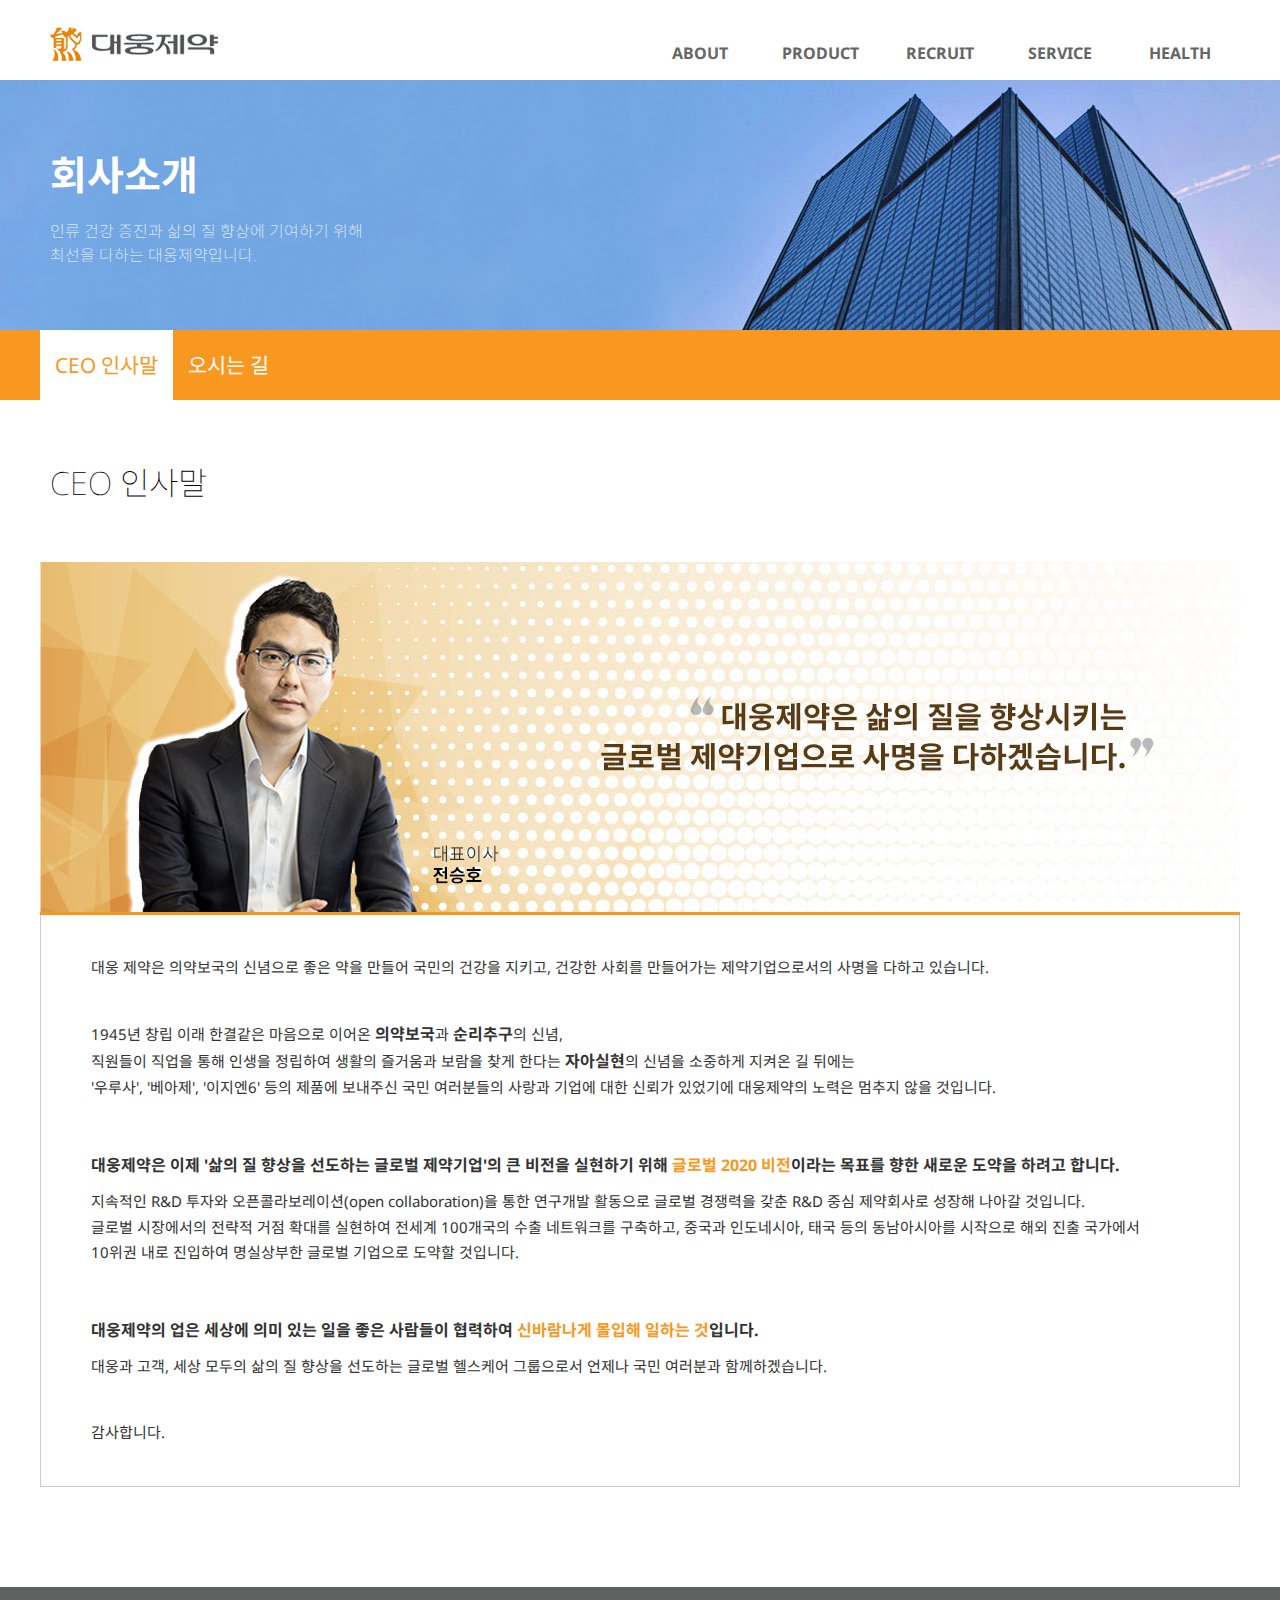
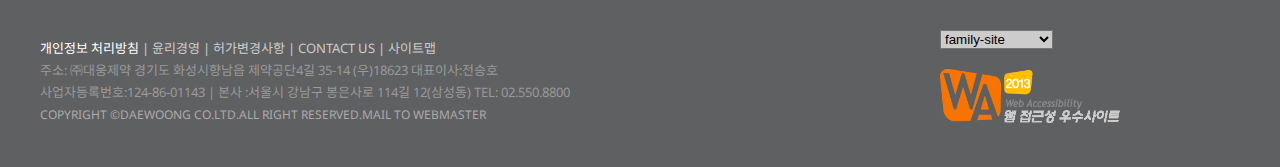
<file: sub01-1.html>
<!DOCTYPE html>
<html lang="en">

<head>
    <meta charset="UTF-8">
    <meta name="viewport" content="width=device-width, initial-scale=1.0">
    <meta http-equiv="X-UA-Compatible" content="ie=edge">
    <title>ABOUT > 회사소개</title>
    <link href="https://stackpath.bootstrapcdn.com/font-awesome/4.7.0/css/font-awesome.min.css" rel="stylesheet">
    <!-- font -->
    <link href="https://fonts.googleapis.com/css?family=Noto+Sans|Noto+Sans+KR&display=swap" rel="stylesheet">
    <!-- fontawesome -->
    <link rel="stylesheet" href="https://stackpath.bootstrapcdn.com/font-awesome/4.7.0/css/font-awesome.min.css">
    <!--jquery -->
    <script src="https://code.jquery.com/jquery-3.4.1.min.js"></script>
    <script src="js/main.js"></script>
    <!-- css -->
    <link rel="stylesheet" href="css/style.css">
    <style>
        #sub01-1 #sub-menu ul li:first-child>a {
            background-color: #fff;
            color: #f89821;
        }
    </style>
</head>

<body id="sub01-1">
    <header id="myHeader">
        <div class="menu-box"></div>
        <div class="container">
            <h1><a href="index.html"><img src="images/logo.png" alt=""></a></h1>


            <nav id="main-menu">
                <ul class="depth1 box">
                    <li><a href="">ABOUT</a>
                        <ul class="depth2">
                            <li><a href="sub01-1.html">회사소개</a></li>
                            <li><a href="sub01-2.html">오시는길</a></li>

                        </ul>
                    </li>
                    <li><a href="sub02-1.html">PRODUCT</a>
                        <ul class="depth2">
                            <li><a href="sub02-1.html">제품정보</a></li>
                            <li><a href="sub02-2.html">연구개발</a></li>


                        </ul>
                    </li>


                    <li><a href="sub03-1.html">RECRUIT</a>
                        <ul class="depth2">
                            <li><a href="sub03-1.html">채용공고</a></li>
                            <li><a href="sub03-2.html">복리후생</a></li>

                        </ul>
                    </li>
                    <li><a href="sub04-1.html">SERVICE</a>
                        <ul class="depth2">
                            <li><a href="sub04-1.html">고객센터</a></li>
                            <li><a href="sub04-2.html">공지사항</a></li>
                        </ul>
                    </li>
                    <li><a href="sub05-1.html">HEALTH</a>
                        <ul class="depth2">
                            <li><a href="sub05-1.html">건강뉴스</a></li>
                            <li><a href="sub05-2.html">자가체크</a></li>
                        </ul>
                    </li>


                </ul>
            </nav>
        </div>
    </header>

    <section id="sub-banner">
        <div class="container">
            <div class="text">
                <h1>회사소개</h1>
                <p>
                    인류 건강 증진과 삶의 질 향상에 기여하기 위해<br>
                    최선을 다하는 대웅제약입니다.
                </p>
            </div>
        </div>
    </section>

    <section id="sub-menu">
        <div class="container">
            <ul>
                <li><a href="sub01-1.html">CEO 인사말</a></li>
                <li><a href="sub01-2.html">오시는 길</a></li>
            </ul>
        </div>
    </section>

    <section id="contents">
        <div class="container">
            <h2>CEO 인사말</h2>
            <img src="images/about1-1.jpg" alt="">
            <div class="text">
                <p>
                    대웅 제약은 의약보국의 신념으로 좋은 약을 만들어 국민의 건강을 지키고, 건강한 사회를 만들어가는 제약기업으로서의 사명을 다하고 있습니다.
                </p>
                <p>
                    1945년 창립 이래 한결같은 마음으로 이어온 <b>의약보국</b>과 <b>순리추구</b>의 신념, <br> 직원들이 직업을 통해 인생을 정립하여 생활의 즐거움과 보람을 찾게
                    한다는 <b>자아실현</b>의 신념을 소중하게 지켜온 길 뒤에는 <br> '우루사', '베아제', '이지엔6' 등의 제품에 보내주신 국민 여러분들의 사랑과 기업에 대한 신뢰가
                    있었기에 대웅제약의 노력은 멈추지 않을 것입니다.
                </p>
                <p>
                    <b>대웅제약은 이제 '삶의 질 향상을 선도하는 글로벌 제약기업'의 큰 비전을 실현하기 위해 <span>글로벌 2020 비전</span>이라는 목표를 향한 새로운 도약을 하려고
                        합니다.</b><br>
                    지속적인 R&D 투자와 오픈콜라보레이션(open collaboration)을 통한 연구개발 활동으로 글로벌 경쟁력을 갖춘 R&D 중심 제약회사로 성장해 나아갈 것입니다. <br>
                    글로벌 시장에서의 전략적 거점 확대를 실현하여 전세계 100개국의 수출 네트워크를 구축하고, 중국과 인도네시아, 태국 등의 동남아시아를 시작으로 해외 진출 국가에서 <br>
                    10위권 내로 진입하여 명실상부한 글로벌 기업으로 도약할 것입니다.
                </p>
                <p>
                    <b>대웅제약의 업은 세상에 의미 있는 일을 좋은 사람들이 협력하여 <span>신바람나게 몰입해 일하는 것</span>입니다.</b><br>
                    대웅과 고객, 세상 모두의 삶의 질 향상을 선도하는 글로벌 헬스케어 그룹으로서 언제나 국민 여러분과 함께하겠습니다.
                </p>
                <p>
                    감사합니다.
                </p>
            </div>
        </div>
    </section>

    <footer>
        <div class="container">
            <div class="footer-inform">

                <a href="#"><span>개인정보 처리방침</span></a>
                <a href="#"> | 윤리경영</a>
                <a href="#"> | 허가변경사항</a>
                <a href="#"> | CONTACT US</a>
                <a href="#"> | 사이트맵</a>
                <p>주소: ㈜대웅제약 경기도 화성시향남읍 제약공단4길 35-14 (우)18623 대표이사:전승호
                    <br>사업자등록번호:124-86-01143 | 본사 :서울시 강남구 봉은사로 114길 12(삼성동) TEL: 02.550.8800 </p>
                <p><span>COPYRIGHT &copy;DAEWOONG CO.LTD.ALL RIGHT RESERVED.MAIL TO WEBMASTER</span></p>
            </div>
            <div class="branch">
                <select name="branch" id="branch-list">
                    <label for="brabch">family site</label>
                    <option value="(주)대웅" selected>family-site</option>
                    <option value="(주)대웅">(주)대웅</option>
                    <option value="(주)대웅">대웅생명과학</option>
                    <option value="(주)대웅">한올바이오파마</option>
                    <option value="(주)대웅">대웅바이오</option>
                </select>
                <div class="mark">
                    <img src="images/webmark2.png" alt="">
                </div>
            </div>
        </div>
    </footer>

    <script>

        $('.depth1').hover(
            function () {
                $('.menu-box').addClass('show');
            },
            function () {
                $('.menu-box').removeClass('show');
            }

        );

        /*sticky*/
        window.onscroll = function () { myFunction() };

        var header = document.getElementById("myHeader");
        var sticky = header.offsetTop;
        console.log(sticky);

        function myFunction() {
            if (window.pageYOffset > sticky) {
                header.classList.add("sticky");
                $('#myHeader').css('backgrondColor', '#000');
                $('#myHeader .container img').attr('src', 'images/logo-white.png')
            } else {
                header.classList.remove("sticky");
                $('#myHeader .container img').attr('src', 'images/logo.png')
            }
        }


    </script>
</body>

</html>
</file>
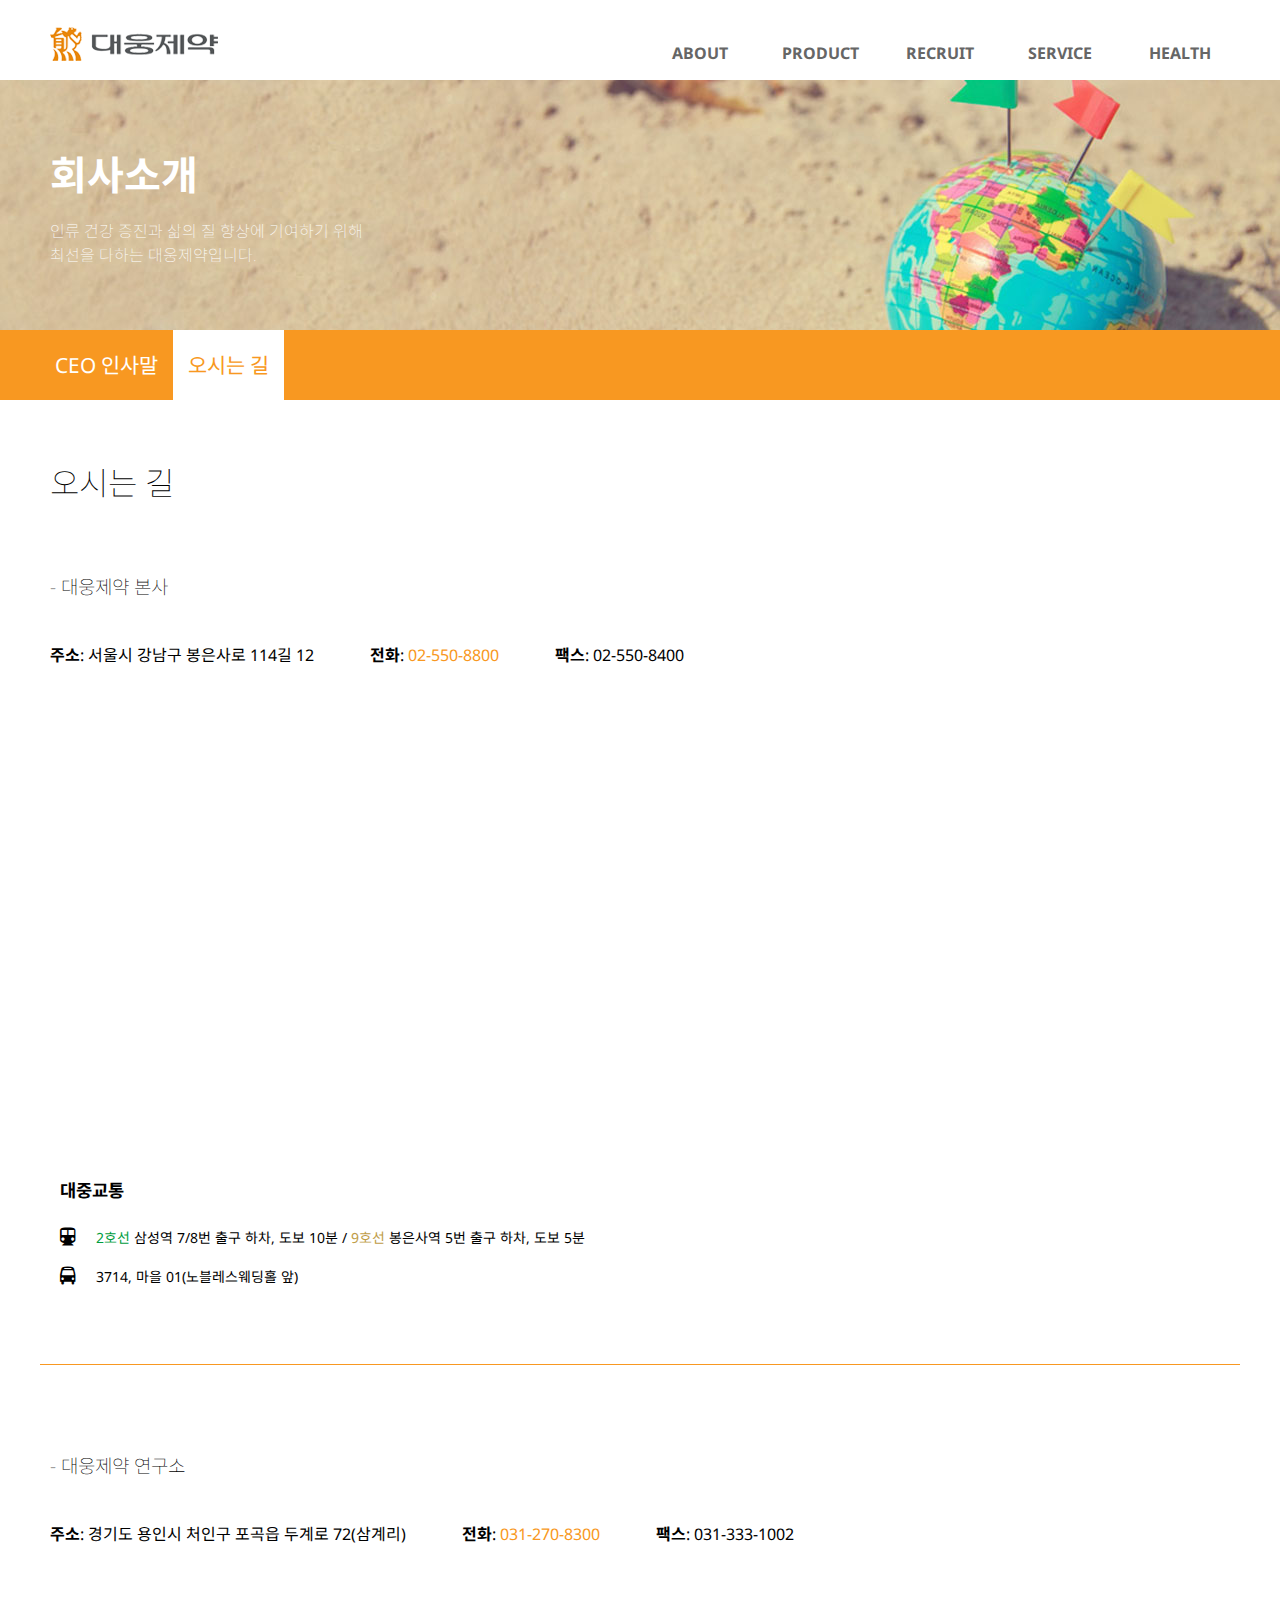
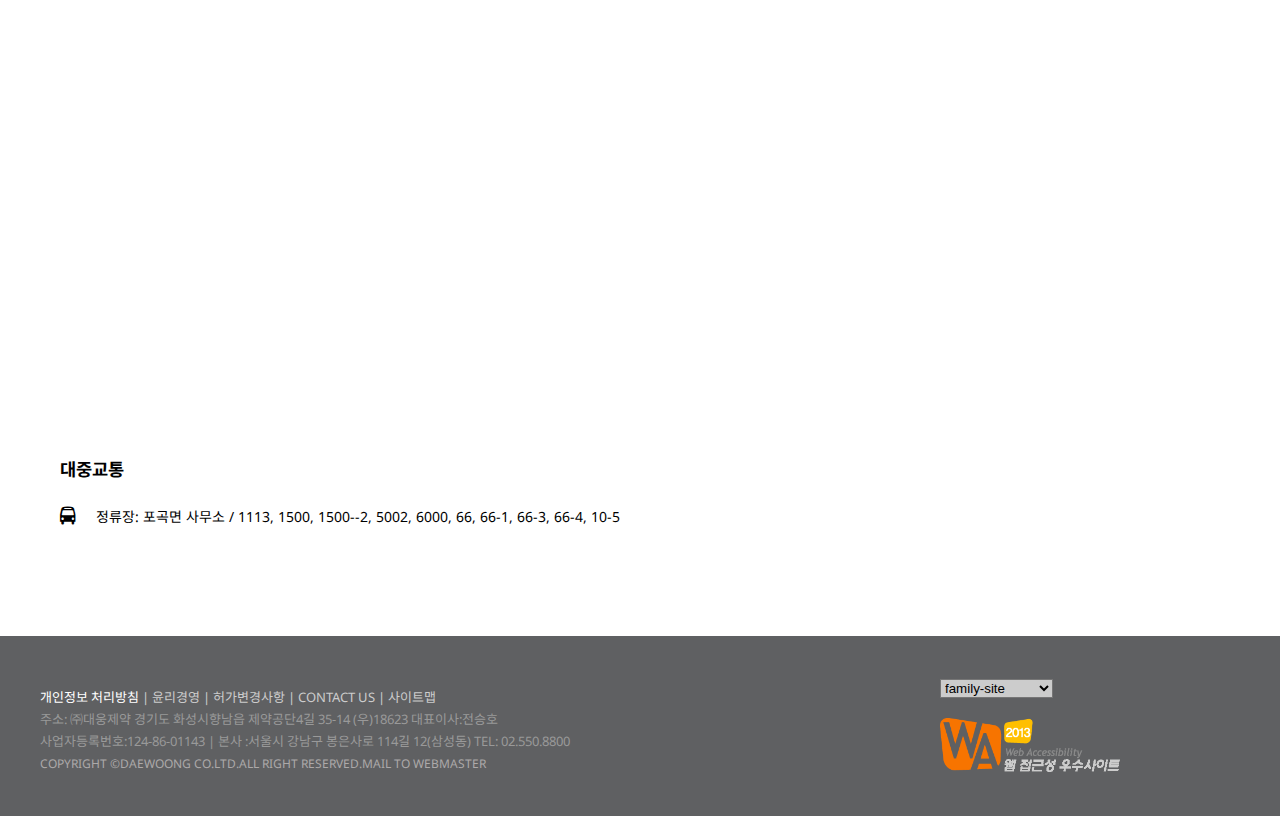
<file: sub01-2.html>
<!DOCTYPE html>
<html lang="en">

<head>
    <meta charset="UTF-8">
    <meta name="viewport" content="width=device-width, initial-scale=1.0">
    <meta http-equiv="X-UA-Compatible" content="ie=edge">
    <title>ABOUT > 오시는 길</title>
    <link href="https://stackpath.bootstrapcdn.com/font-awesome/4.7.0/css/font-awesome.min.css" rel="stylesheet">
    <!-- font -->
    <link href="https://fonts.googleapis.com/css?family=Noto+Sans|Noto+Sans+KR&display=swap" rel="stylesheet">
    <!-- fontawesome -->
    <link rel="stylesheet" href="https://stackpath.bootstrapcdn.com/font-awesome/4.7.0/css/font-awesome.min.css">
    <!--jquery -->
    <script src="https://code.jquery.com/jquery-3.4.1.min.js"></script>
    <script src="js/main.js"></script>
    <!-- css -->
    <link rel="stylesheet" href="css/style.css">
    <style>
        #sub01-2 #sub-menu ul li:last-child>a {
            background-color: #fff;
            color: #f89821;
        }
    </style>
</head>

<body id="sub01-2">
    <header id="myHeader">
        <div class="menu-box"></div>
        <div class="container">
            <h1><a href="index.html"><img src="images/logo.png" alt=""></a></h1>


            <nav id="main-menu">
                <ul class="depth1 box">
                    <li><a href="">ABOUT</a>
                        <ul class="depth2">
                            <li><a href="sub01-1.html">회사소개</a></li>
                            <li><a href="sub01-2.html">오시는길</a></li>

                        </ul>
                    </li>
                    <li><a href="sub02-1.html">PRODUCT</a>
                        <ul class="depth2">
                            <li><a href="sub02-1.html">제품정보</a></li>
                            <li><a href="sub02-2.html">연구개발</a></li>


                        </ul>
                    </li>


                    <li><a href="sub03-1.html">RECRUIT</a>
                        <ul class="depth2">
                            <li><a href="sub03-1.html">채용공고</a></li>
                            <li><a href="sub03-2.html">복리후생</a></li>

                        </ul>
                    </li>
                    <li><a href="sub04-1.html">SERVICE</a>
                        <ul class="depth2">
                            <li><a href="sub04-1.html">고객센터</a></li>
                            <li><a href="sub04-2.html">공지사항</a></li>
                        </ul>
                    </li>
                    <li><a href="sub05-1.html">HEALTH</a>
                        <ul class="depth2">
                            <li><a href="sub05-1.html">건강뉴스</a></li>
                            <li><a href="sub05-2.html">자가체크</a></li>
                        </ul>
                    </li>


                </ul>
            </nav>
        </div>
    </header>

    <section id="sub-banner">
        <div class="container">
            <div class="text">
                <h1>회사소개</h1>
                <p>
                    인류 건강 증진과 삶의 질 향상에 기여하기 위해<br>
                    최선을 다하는 대웅제약입니다.
                </p>
            </div>
        </div>
    </section>

    <section id="sub-menu">
        <div class="container">
            <ul>
                <li><a href="sub01-1.html">CEO 인사말</a></li>
                <li><a href="sub01-2.html">오시는 길</a></li>
            </ul>
        </div>
    </section>

    <section id="map">
        <div class="container">
            <h2>오시는 길</h2>
            <div class="map1">
                <h3>- 대웅제약 본사</h3>
                <p>
                    <b>주소</b>: 서울시 강남구 봉은사로 114길 12
                </p>
                <p>
                    <b>전화</b>: <span>02-550-8800</span>
                </p>
                <p>
                    <b>팩스</b>: 02-550-8400
                </p>
                <iframe
                    src="https://www.google.com/maps/embed?pb=!1m14!1m8!1m3!1d3164.7266142573612!2d127.06304648570269!3d37.51436560381191!3m2!1i1024!2i768!4f13.1!3m3!1m2!1s0x357ca4430d60c753%3A0x126dd8308cf2f337!2zKOyjvCnrjIDsm4XsoJzslb0!5e0!3m2!1sko!2skr!4v1565328282032!5m2!1sko!2skr"
                    width="100%" height="450" frameborder="0" style="border:0" allowfullscreen></iframe>
                <div class="transport">
                    <h3>대중교통</h3>
                    <p>
                        <i class="fa fa-subway"></i>
                        &nbsp; &nbsp; <span style="color: #009D3E;">2호선</span> 삼성역 7/8번 출구 하차, 도보 10분 / <span
                            style="color: rgb(192, 156, 71);">9호선</span> 봉은사역 5번 출구 하차, 도보 5분
                    </p>
                    <p>
                        <i class="fa fa-bus"></i>
                        &nbsp; &nbsp; 3714, 마을 01(노블레스웨딩홀 앞)
                    </p>
                </div>
            </div>
            <div class="map2">
                <h3>- 대웅제약 연구소</h3>
                <p>
                    <b>주소</b>: 경기도 용인시 처인구 포곡읍 두계로 72(삼계리)
                </p>
                <p>
                    <b>전화</b>: <span>031-270-8300</span>
                </p>
                <p>
                    <b>팩스</b>: 031-333-1002
                </p>
                <iframe
                    src="https://www.google.com/maps/embed?pb=!1m18!1m12!1m3!1d12698.485763780953!2d127.22839677236932!3d37.28040301050114!2m3!1f0!2f0!3f0!3m2!1i1024!2i768!4f13.1!3m3!1m2!1s0x357b54711968a5d1%3A0x740262e816bd2731!2z64yA7JuF7IOd66qF6rO87ZWZ7Jew6rWs7IaM!5e0!3m2!1sko!2skr!4v1565331032052!5m2!1sko!2skr"
                    width="100%" height="450" frameborder="0" style="border:0" allowfullscreen></iframe>
                <div class="transport">
                    <h3>대중교통</h3>
                    <p>
                        <i class="fa fa-bus"></i>
                        &nbsp; &nbsp; 정류장: 포곡면 사무소 / 1113, 1500, 1500--2, 5002, 6000, 66, 66-1, 66-3, 66-4, 10-5
                    </p>
                </div>
            </div>
    </section>

    <footer>
        <div class="container">
            <div class="footer-inform">

                <a href="#"><span>개인정보 처리방침</span></a>
                <a href="#"> | 윤리경영</a>
                <a href="#"> | 허가변경사항</a>
                <a href="#"> | CONTACT US</a>
                <a href="#"> | 사이트맵</a>
                <p>주소: ㈜대웅제약 경기도 화성시향남읍 제약공단4길 35-14 (우)18623 대표이사:전승호
                    <br>사업자등록번호:124-86-01143 | 본사 :서울시 강남구 봉은사로 114길 12(삼성동) TEL: 02.550.8800 </p>
                <p><span>COPYRIGHT &copy;DAEWOONG CO.LTD.ALL RIGHT RESERVED.MAIL TO WEBMASTER</span></p>
            </div>
            <div class="branch">
                <select name="branch" id="branch-list">
                    <label for="brabch">family site</label>
                    <option value="(주)대웅" selected>family-site</option>
                    <option value="(주)대웅">(주)대웅</option>
                    <option value="(주)대웅">대웅생명과학</option>
                    <option value="(주)대웅">한올바이오파마</option>
                    <option value="(주)대웅">대웅바이오</option>
                </select>
                <div class="mark">
                    <img src="images/webmark2.png" alt="">
                </div>
            </div>
        </div>
    </footer>

    <script>

        $('.depth1').hover(
            function () {
                $('.menu-box').addClass('show');
            },
            function () {
                $('.menu-box').removeClass('show');
            }

        );


/*sticky*/
window.onscroll = function () { myFunction() };

var header = document.getElementById("myHeader");
var sticky = header.offsetTop;
console.log(sticky);

function myFunction() {
    if (window.pageYOffset > sticky) {
        header.classList.add("sticky");
        $('#myHeader').css('backgrondColor', '#000');
        $('#myHeader .container img').attr('src', 'images/logo-white.png')
    } else {
        header.classList.remove("sticky");
        $('#myHeader .container img').attr('src', 'images/logo.png')
    }
}

    </script>
</body>

</html>
</file>
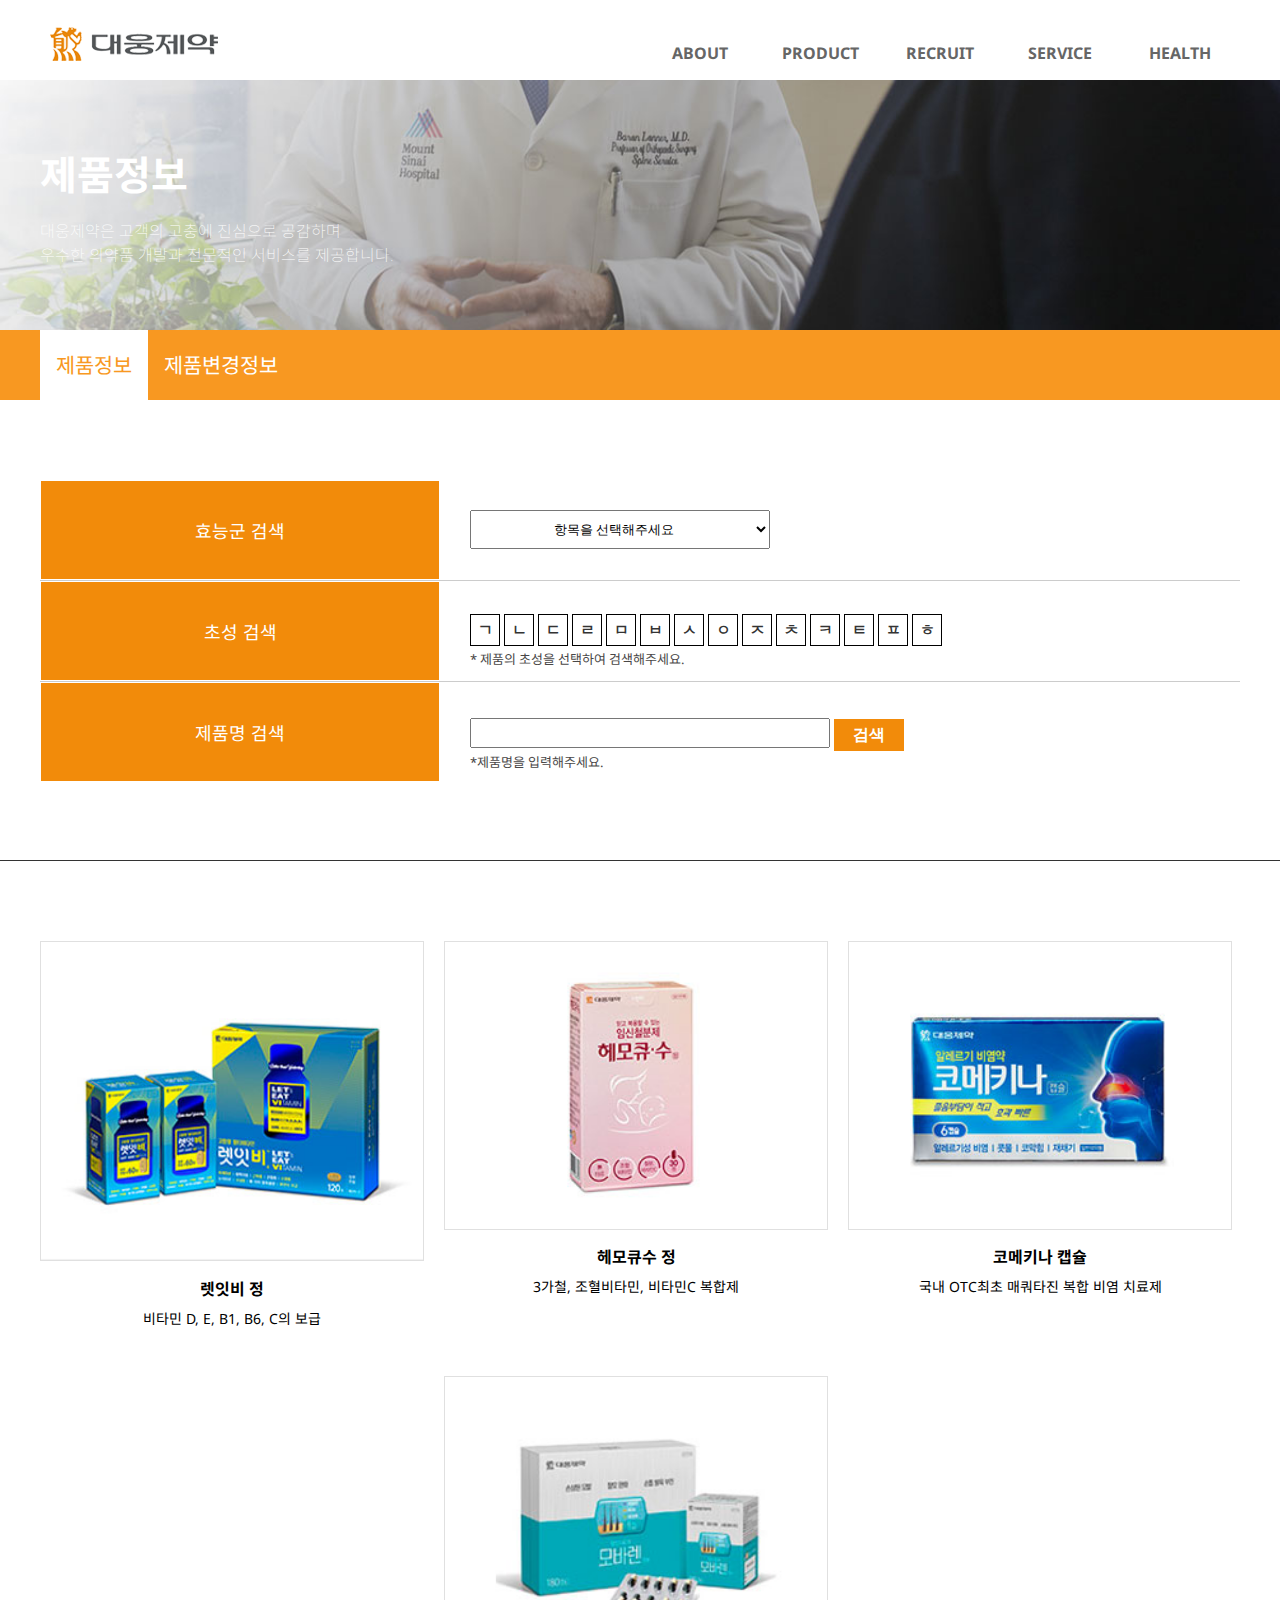
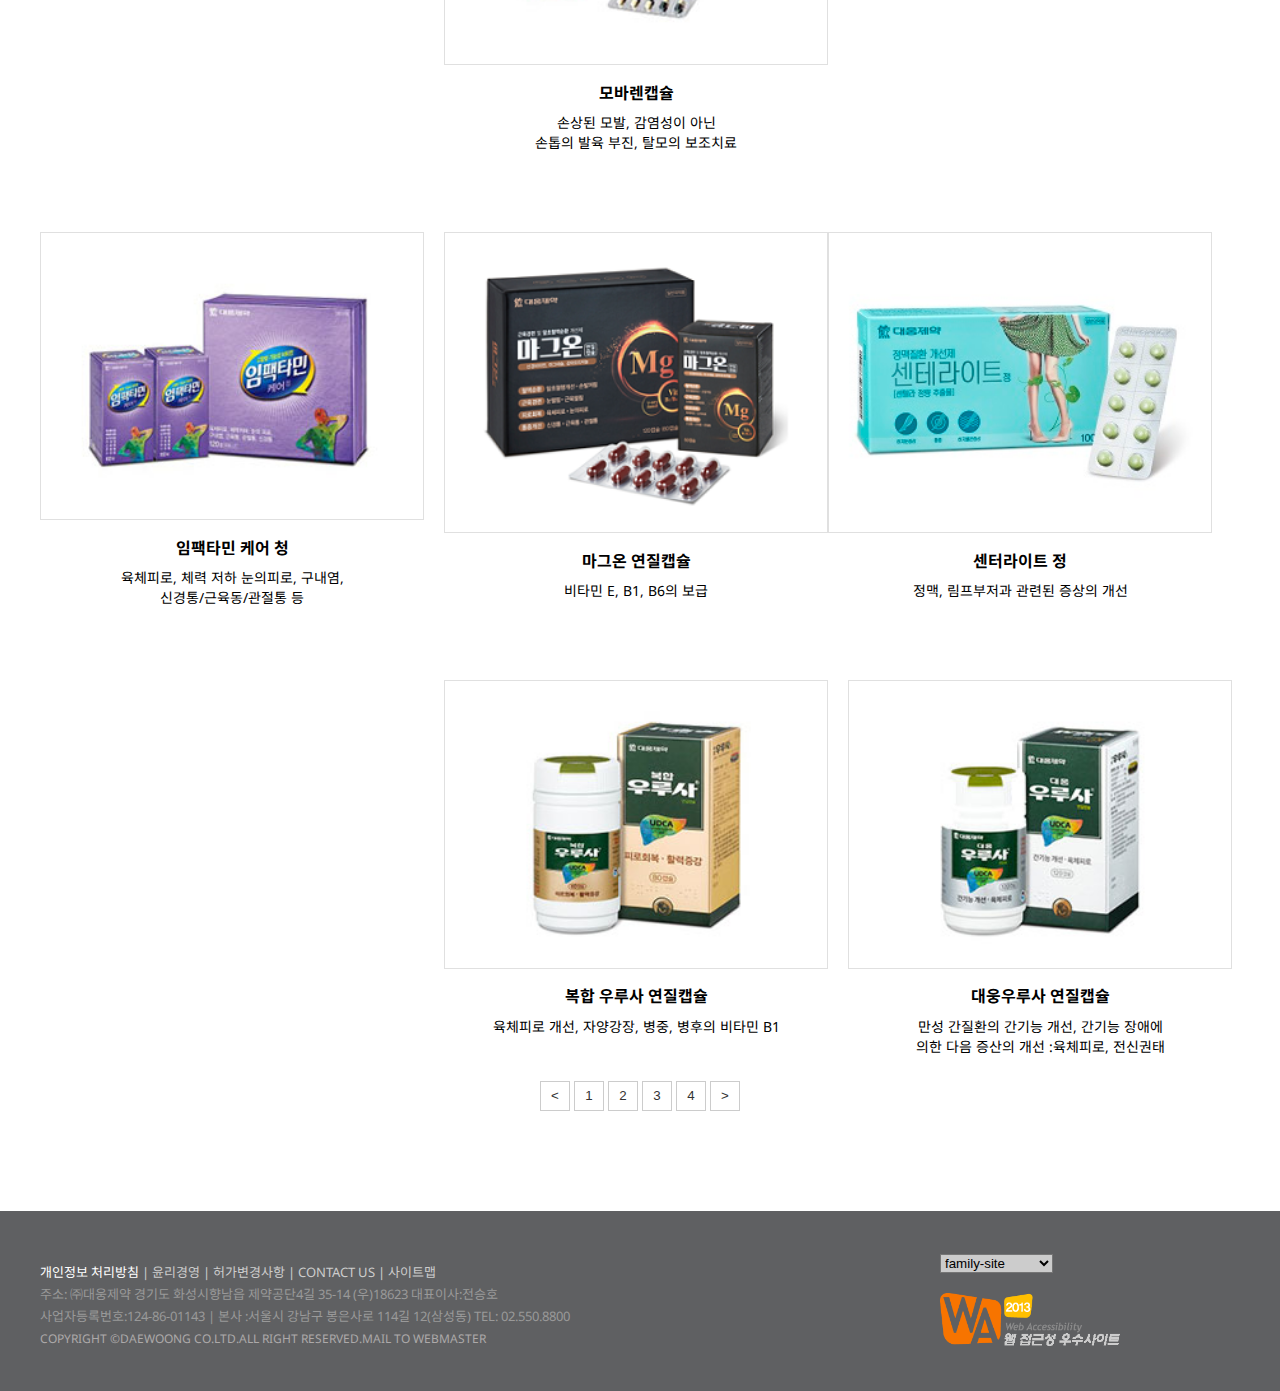
<file: sub02-1.html>
<!DOCTYPE html>
<html lang="en">

<head>
    <meta charset="UTF-8">
    <meta name="viewport" content="width=device-width, initial-scale=1.0">
    <meta http-equiv="X-UA-Compatible" content="ie=edge">
    <title>animated background</title>
    <link href="https://fonts.googleapis.com/css?family=Montserrat:400,600,900&display=swap" rel="stylesheet">
    <link href="https://stackpath.bootstrapcdn.com/font-awesome/4.7.0/css/font-awesome.min.css" rel="stylesheet">
    <!--fonts-->
    <link href="https://fonts.googleapis.com/css?family=Noto+Sans|Noto+Sans+KR&display=swap" rel="stylesheet">
    <link rel="stylesheet" href="css/style.css">
    <link rel="stylesheet" href="css/grid.css">
    <!--jquery -->
    <script src="https://code.jquery.com/jquery-3.4.1.min.js"></script>
    <script src="js/main.js"></script>

    <style>
        #sub02-1 #sub-menu ul li:first-child>a {
            background-color: #fff;
            color: #f89821;
        }
    </style>
</head>

<body id="sub02-1">

    <header id="myHeader">
        <div class="menu-box"></div>
        <div class="container">
            <h1><a href="index.html"><img src="images/logo.png" alt=""></a></h1>


            <nav id="main-menu">
                <ul class="depth1 box">
                    <li><a href="">ABOUT</a>
                        <ul class="depth2">
                            <li><a href="sub01-1.html">회사소개</a></li>
                            <li><a href="sub01-2.html">오시는길</a></li>

                        </ul>
                    </li>
                    <li><a href="sub02-1.html">PRODUCT</a>
                        <ul class="depth2">
                            <li><a href="sub02-1.html">제품정보</a></li>
                            <li><a href="sub02-2.html">연구개발</a></li>


                        </ul>
                    </li>


                    <li><a href="sub05-1.html">RECRUIT</a>
                        <ul class="depth2">
                            <li><a href="sub03-1.html">채용공고</a></li>
                            <li><a href="sub03-2.html">복리후생</a></li>

                        </ul>
                    </li>
                    <li><a href="sub05-1.html">SERVICE</a>
                        <ul class="depth2">
                            <li><a href="sub04-1.html">고객센터</a></li>
                            <li><a href="sub04-2.html">공지사항</a></li>
                        </ul>
                    </li>
                    <li><a href="sub05-1.html">HEALTH</a>
                        <ul class="depth2">
                            <li><a href="sub05-1.html">건강뉴스</a></li>
                            <li><a href="sub05-2.html">자가체크</a></li>
                        </ul>
                    </li>


                </ul>
            </nav>
        </div>
    </header>

    <section id="sub-banner">
        <div class="container">
            <div class="text">
                <h1>제품정보</h1>
                <p>
                    대웅제약은 고객의 고충에 진심으로 공감하며 <br>
                    우수한 의약품 개발과 전문적인 서비스를 제공합니다.
                </p>
            </div>
        </div>
    </section>



    <section id="sub-menu">
        <div class="container">
            <ul>
                <li><a href="sub02-1.html">제품정보</a></li>
                <li><a href="sub02-2.html">제품변경정보</a></li>

            </ul>
        </div>
    </section>


    <div class="search">
        <div class="container">
            <div class="search_box">
                <ul>
                    <li><a href="#">효능군 검색</a></li>
                </ul>
                <select name="branch" id="list">
                    <label for="brabch">family site</label>
                    <option value="(주)대웅" selected>항목을 선택해주세요</option>
                    <option value="(주)대웅">일반의약품</option>
                    <option value="(주)대웅">전문의약품</option>
                    <option value="(주)대웅">건강기능식품</option>
                    <option value="(주)대웅">식품</option>
                    <option value="(주)대웅">의료기기</option>
                    <option value="(주)대웅">의약외품</option>
                    <option value="(주)대웅">화장품</option>
                </select>

            </div>
            <div class="search_box">
                <ul>
                    <li><a href="#">초성 검색</a></li>
                </ul>
                <div class="btn_k">
                    <button><a href="#">ㄱ</a></button>
                    <button><a href="#">ㄴ</a></button>
                    <button><a href="#">ㄷ</a></button>
                    <button><a href="#">ㄹ</a></button>
                    <button><a href="#">ㅁ</a></button>
                    <button><a href="#">ㅂ</a></button>
                    <button><a href="#">ㅅ</a></button>
                    <button><a href="#">ㅇ</a></button>
                    <button><a href="#">ㅈ</a></button>
                    <button><a href="#">ㅊ</a></button>
                    <button><a href="#">ㅋ</a></button>
                    <button><a href="#">ㅌ</a></button>
                    <button><a href="#">ㅍ</a></button>
                    <button><a href="#">ㅎ</a></button>
                </div>
                <p>* 제품의 초성을 선택하여 검색해주세요.</p>
                </form>

            </div>
            <div class="search_box">
                <ul>
                    <li><a href="#">제품명 검색</a></li>
                </ul>
                <form action="search.php" method="post">
                    <input type="text">
                    <button> <a href="#">검색</a> </button>
                    <p>*제품명을 입력해주세요.</p>
                </form>

            </div>


        </div>
    </div>




    <div class="product">
        <div class="container">
            <div class="product_box">
                <img src="images/img1.jpg" alt="1">
                <div class="text">
                    <h4>렛잇비 정 </h4>
                    <p>비타민 D, E, B1, B6, C의 보급</p>
                </div>
            </div>
            <div class="product_box">
                <img src="images/img2.jpg" alt="2">
                <div class="text">
                    <h4>헤모큐수 정</h4>
                    <p>3가철, 조혈비타민, 비타민C 복합제</p>
                </div>
            </div>
            <div class="product_box">
                <img src="images/img3.jpg" alt="3">
                <div class="text">
                    <h4>코메키나 캡슐 </h4>
                    <p>국내 OTC최초 매쿼타진 복합 비염 치료제</p>
                </div>
            </div>
            <div class="product_box">
                <img src="images/img4.jpg" alt="1">
                <div class="text">
                    <h4>모바렌캡슐 </h4>
                    <p>손상된 모발, 감염성이 아닌
                        <br> 손톱의 발육 부진, 탈모의 보조치료</p>
                </div>
            </div>
            <div class="product_box">
                <img src="images/img5.jpg" alt="2">
                <div class="text">
                    <h4>임팩타민 케어 청</h4>
                    <p> 육체피로, 체력 저하 눈의피로, 구내염,
                        <br> 신경통/근육동/관절통 등</p>
                </div>
            </div>
            <div class="product_box">
                <img src="images/img6.png" alt="3">
                <div class="text">
                    <h4>마그온 연질캡슐</h4>
                    <p>비타민 E, B1, B6의 보급</p>
                </div>
            </div>
            <div class="product_box">
                <img src="images/img7.jpg" alt="2">
                <div class="text">
                    <h4>센터라이트 정</h4>
                    <p>정맥, 림프부저과 관련된 증상의 개선</p>
                </div>
            </div>
            <div class="product_box">
                <img src="images/img8.jpg" alt="3">
                <div class="text">
                    <h4>복합 우루사 연질캡슐</h4>
                    <p>육체피로 개선, 자양강장, 병중, 병후의 비타민 B1 </p>
                </div>
            </div>
            <div class="product_box">
                <img src="images/img9.jpg" alt="3">
                <div class="text">
                    <h4>대웅우루사 연질캡슐</h4>
                    <p>만성 간질환의 간기능 개선, 간기능 장애에 <br>
                        의한 다음 증산의 개선
                        :육체피로, 전신권태</p>
                </div>
            </div>
        </div>
    </div>


    <div class="page-number">
        <div class="container">
            <button class="num_btn"><a href="#">&#60;</a></button>
            <button><a href="#">1</a></button>
            <button><a href="#">2</a></button>
            <button><a href="#">3</a></button>
            <button><a href="#">4</a></button>
            <button class="num_btn"><a href="#">></a></button>
        </div>
    </div>


    <footer>
        <div class="container">
            <div class="footer-inform">

                <a href="#"><span>개인정보 처리방침</span></a>
                <a href="#"> | 윤리경영</a>
                <a href="#"> | 허가변경사항</a>
                <a href="#"> | CONTACT US</a>
                <a href="#"> | 사이트맵</a>
                <p>주소: ㈜대웅제약 경기도 화성시향남읍 제약공단4길 35-14 (우)18623 대표이사:전승호
                    <br>사업자등록번호:124-86-01143 | 본사 :서울시 강남구 봉은사로 114길 12(삼성동) TEL: 02.550.8800 </p>
                <p><span>COPYRIGHT &copy;DAEWOONG CO.LTD.ALL RIGHT RESERVED.MAIL TO WEBMASTER</span></p>
            </div>
            <div class="branch">
                <select name="branch" id="branch-list">
                    <label for="brabch">family site</label>
                    <option value="(주)대웅" selected>family-site</option>
                    <option value="(주)대웅">(주)대웅</option>
                    <option value="(주)대웅">대웅생명과학</option>
                    <option value="(주)대웅">한올바이오파마</option>
                    <option value="(주)대웅">대웅바이오</option>
                </select>
                <div class="mark">
                    <img src="images/webmark2.png" alt="">
                </div>
            </div>
        </div>
    </footer>
    <script>
        $('.depth1').hover(
            function () {
                $('.menu-box').addClass('show');
            },
            function () {
                $('.menu-box').removeClass('show');
            },
        );

  
        /*sticky*/
        window.onscroll = function () { myFunction() };

        var header = document.getElementById("myHeader");
        var sticky = header.offsetTop;
        console.log(sticky);

        function myFunction() {
            if (window.pageYOffset > sticky) {
                header.classList.add("sticky");
                $('#myHeader').css('backgrondColor', '#000');
                $('#myHeader .container img').attr('src', 'images/logo-white.png')
            } else {
                header.classList.remove("sticky");
                $('#myHeader .container img').attr('src', 'images/logo.png')
            }
        }
    </script>

</body>

</html>
</file>
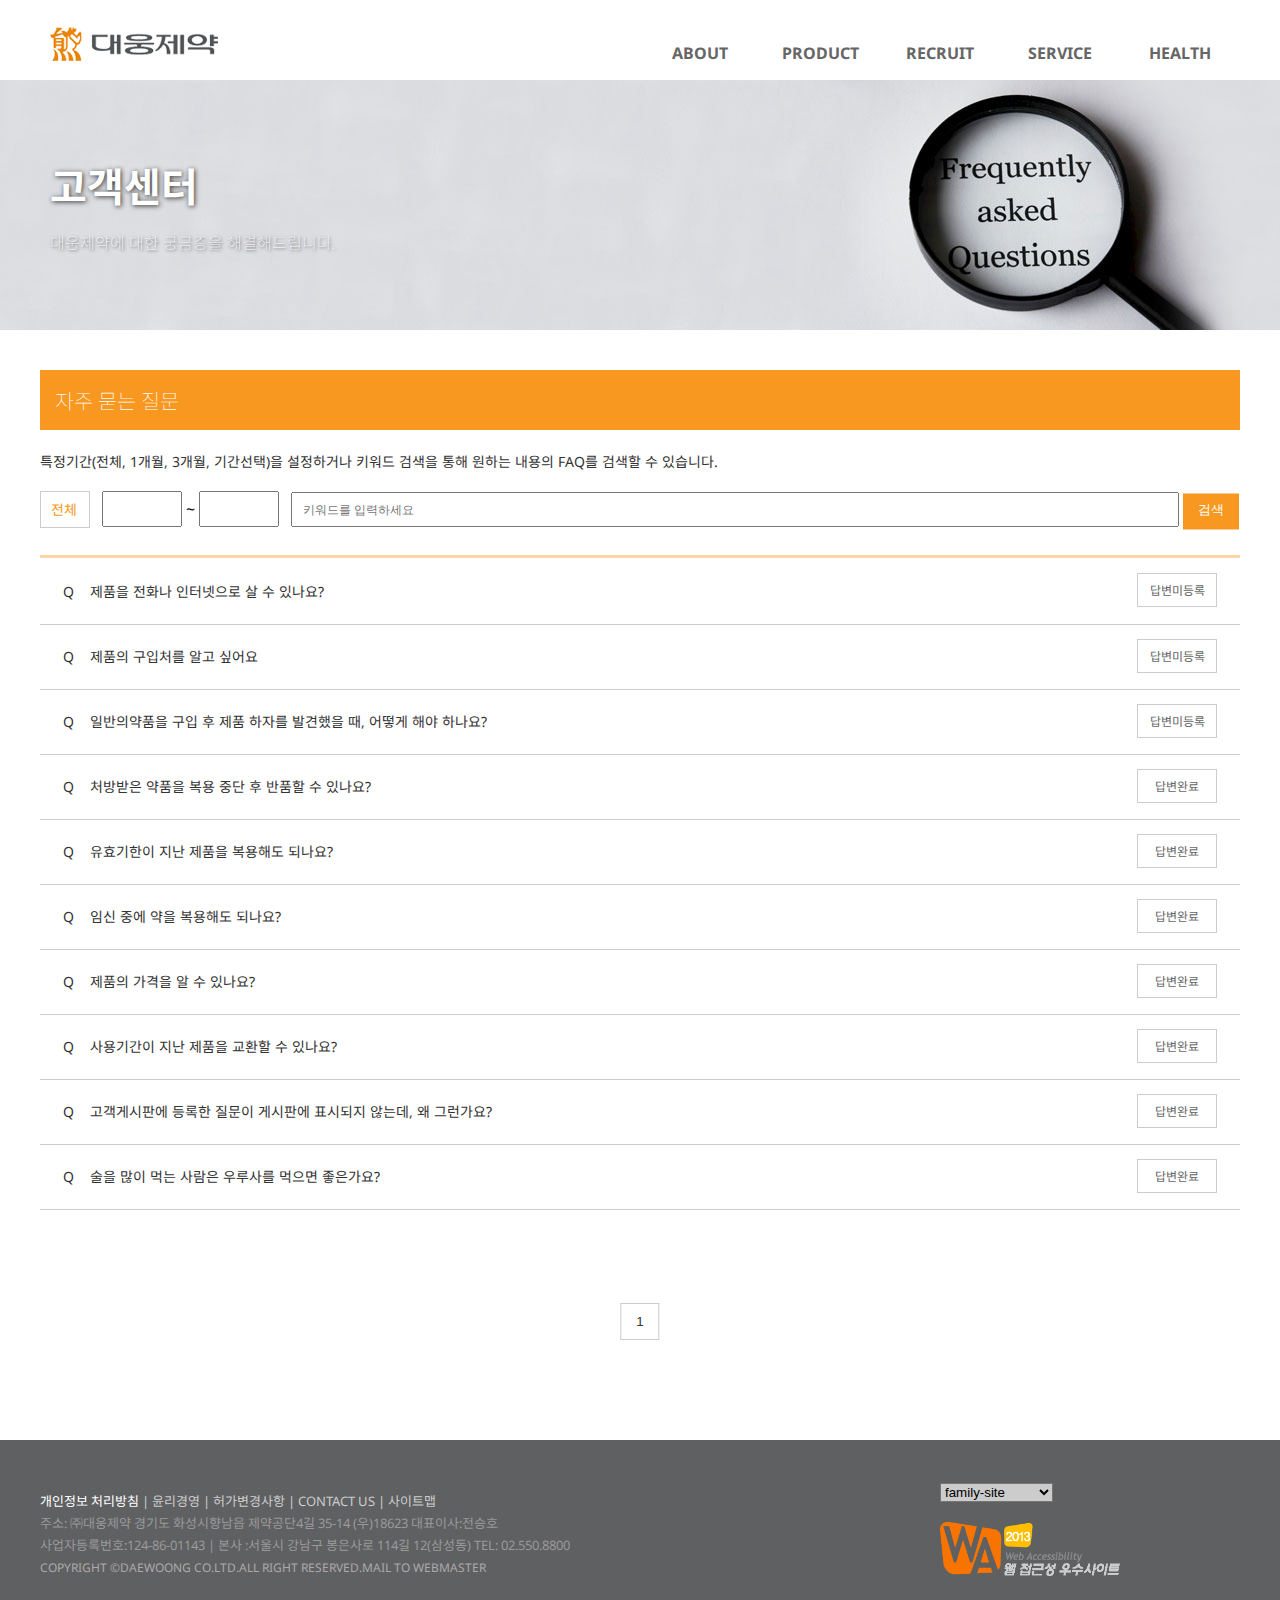
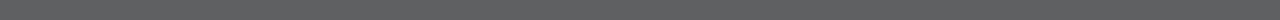
<file: sub04-1.html>
<!DOCTYPE html>
<html lang="en">

<head>
    <meta charset="UTF-8">
    <meta name="viewport" content="width=device-width, initial-scale=1.0">
    <meta http-equiv="X-UA-Compatible" content="ie=edge">
    <title>SERVICE > 고객센터</title>
    <link href="https://stackpath.bootstrapcdn.com/font-awesome/4.7.0/css/font-awesome.min.css" rel="stylesheet">
    <!-- font -->
    <link href="https://fonts.googleapis.com/css?family=Noto+Sans|Noto+Sans+KR&display=swap" rel="stylesheet">
    <!-- fontawesome -->
    <link rel="stylesheet" href="https://stackpath.bootstrapcdn.com/font-awesome/4.7.0/css/font-awesome.min.css">
    <!--jquery -->
    <script src="https://code.jquery.com/jquery-3.4.1.min.js"></script>
    <script src="js/date.js"></script>
    <!-- datepicker -->
    <script src="js/air-datepicker/datepicker.min.js"></script>
    <!-- 언어설정 -->
    <script src="js/air-datepicker/i18n/datepicker.en.js"></script>
    <link rel="stylesheet" href="js/air-datepicker/datepicker.min.css" />
    <!-- css -->
    <link rel="stylesheet" href="css/style.css">
    <style>
        .color {
            color: #f89821;
        }
    </style>
</head>

<body id="sub04-1">
    <header id="myHeader">
        <div class="menu-box"></div>
        <div class="container">
            <h1><a href="index.html"><img src="images/logo.png" alt=""></a></h1>


            <nav id="main-menu">
                <ul class="depth1 box">
                    <li><a href="">ABOUT</a>
                        <ul class="depth2">
                            <li><a href="sub01-1.html">회사소개</a></li>
                            <li><a href="sub01-2.html">오시는길</a></li>

                        </ul>
                    </li>
                    <li><a href="sub02-1.html">PRODUCT</a>
                        <ul class="depth2">
                            <li><a href="sub02-1.html">제품정보</a></li>
                            <li><a href="sub02-2.html">연구개발</a></li>


                        </ul>
                    </li>


                    <li><a href="sub03-1.html">RECRUIT</a>
                        <ul class="depth2">
                            <li><a href="sub03-1.html">채용공고</a></li>
                            <li><a href="sub03-2.html">복리후생</a></li>

                        </ul>
                    </li>
                    <li><a href="sub04-1.html">SERVICE</a>
                        <ul class="depth2">
                            <li><a href="sub04-1.html">고객센터</a></li>
                            <li><a href="sub04-2.html">공지사항</a></li>
                        </ul>
                    </li>
                    <li><a href="sub05-1.html">HEALTH</a>
                        <ul class="depth2">
                            <li><a href="sub05-1.html">건강뉴스</a></li>
                            <li><a href="sub05-2.html">자가체크</a></li>
                        </ul>
                    </li>


                </ul>
            </nav>
        </div>
    </header>

    <section id="sub-banner">
        <div class="container">
            <div class="text">
                <h1>고객센터</h1>
                <p>
                    대웅제약에 대한 궁금증을 해결해드립니다.
                </p>
            </div>
        </div>
    </section>

    <section id="search">
        <div class="container">
            <h2>자주 묻는 질문</h2>
            <p>특정기간(전체, 1개월, 3개월, 기간선택)을 설정하거나 키워드 검색을 통해 원하는 내용의 FAQ를 검색할 수 있습니다.</p>
            <a class="color" href="#">전체</a>
            <div>
                <input id="my-calendar1" type="text" class="datepicker-here" data-language="ko" readonly="true" />
                ~
                <input id="my-calendar2" type="text" class="datepicker-here" data-language="ko" readonly="true" />
            </div>
            <form>
                <input class="search-box" type="search" placeholder="키워드를 입력하세요" aria-label="Search">
                <button class="btn" type="submit">검색</button>
            </form>
        </div>
        <div class="container">
            <div class="question">
                <p>Q &nbsp; &nbsp;<a href="#">제품을 전화나 인터넷으로 살 수 있나요?</a><span>답변미등록</span></p>
                <p>Q &nbsp; &nbsp;<a href="#">제품의 구입처를 알고 싶어요</a><span>답변미등록</span></p>
                <p>Q &nbsp; &nbsp;<a href="#">일반의약품을 구입 후 제품 하자를 발견했을 때, 어떻게 해야 하나요?</a><span>답변미등록</span></p>
                <p>Q &nbsp; &nbsp;<a href="#">처방받은 약품을 복용 중단 후 반품할 수 있나요?</a><span>답변완료</span></p>
                <p>Q &nbsp; &nbsp;<a href="#">유효기한이 지난 제품을 복용해도 되나요?</a><span>답변완료</span></p>
                <p>Q &nbsp; &nbsp;<a href="#">임신 중에 약을 복용해도 되나요?</a><span>답변완료</span></p>
                <p>Q &nbsp; &nbsp;<a href="#">제품의 가격을 알 수 있나요?</a><span>답변완료</span></p>
                <p>Q &nbsp; &nbsp;<a href="#">사용기간이 지난 제품을 교환할 수 있나요?</a><span>답변완료</span></p>
                <p>Q &nbsp; &nbsp;<a href="#">고객게시판에 등록한 질문이 게시판에 표시되지 않는데, 왜 그런가요?</a><span>답변완료</span></p>
                <p>Q &nbsp; &nbsp;<a href="#">술을 많이 먹는 사람은 우루사를 먹으면 좋은가요?</a><span>답변완료</span></p>
            </div>
        </div>
        <button>1</button>
    </section>

    <footer>
        <div class="container">
            <div class="footer-inform">

                <a href="#"><span>개인정보 처리방침</span></a>
                <a href="#"> | 윤리경영</a>
                <a href="#"> | 허가변경사항</a>
                <a href="#"> | CONTACT US</a>
                <a href="#"> | 사이트맵</a>
                <p>주소: ㈜대웅제약 경기도 화성시향남읍 제약공단4길 35-14 (우)18623 대표이사:전승호
                    <br>사업자등록번호:124-86-01143 | 본사 :서울시 강남구 봉은사로 114길 12(삼성동) TEL: 02.550.8800 </p>
                <p><span>COPYRIGHT &copy;DAEWOONG CO.LTD.ALL RIGHT RESERVED.MAIL TO WEBMASTER</span></p>
            </div>
            <div class="branch">
                <select name="branch" id="branch-list">
                    <label for="brabch">family site</label>
                    <option value="(주)대웅" selected>family-site</option>
                    <option value="(주)대웅">(주)대웅</option>
                    <option value="(주)대웅">대웅생명과학</option>
                    <option value="(주)대웅">한올바이오파마</option>
                    <option value="(주)대웅">대웅바이오</option>
                </select>
                <div class="mark">
                    <img src="images/webmark2.png" alt="">
                </div>
            </div>
        </div>
    </footer>

    <script>
        $('.depth1').hover(
            function () {
                $('.menu-box').addClass('show');
            },
            function () {
                $('.menu-box').removeClass('show');
            }
        );


        $('#sub04-1 #search .container:first-child > a').on('click', function () {
            $(this).toggleClass('color');
        });

        $('#search .container:first-child input').on('click', function () {
            $('#search .container:first-child > a').removeClass('color');
        });

        /*sticky*/
        window.onscroll = function () { myFunction() };

        var header = document.getElementById("myHeader");
        var sticky = header.offsetTop;
        console.log(sticky);

        function myFunction() {
            if (window.pageYOffset > sticky) {
                header.classList.add("sticky");
                $('#myHeader').css('backgrondColor', '#000');
                $('#myHeader .container img').attr('src', 'images/logo-white.png')
            } else {
                header.classList.remove("sticky");
                $('#myHeader .container img').attr('src', 'images/logo.png')
            }
        }
    </script>
</body>

</html>
</file>
<file: css/style.css>
/* main-color: #f89821 */
*{
    margin: 0;
    padding: 0;
    box-sizing: border-box;
}
@media (max-width:768px){

    .col-6{
        width: 50%;
        float: left;
     }
     .col-4{width: 33.33%;
      float: left;}
     
      .col-3{width:25%;
         float: left;}
      .col-12{width:100%;
         float: left;}
      .col-1{width:8.33%;
         float: left;}
         /*테블릿*/
     
}
html{
    scroll-behavior: smooth;
}
body{
    font-family: 'Noto Sans', 'Noto Sans KR', sans-serif;
}
.container{
    min-width: 768px;
    max-width: 1200px;
    margin: 0 auto;
    position: relative;
}
ul{
    list-style-type: none;
}
a{
    text-decoration: none;
}


/* main */
.landing-page {
    width: 100%;
    height: 70vh;
    background: #000;
    position: relative;
    overflow: hidden;
}

.landing-page:after {
    content: "";
    position: absolute;
    top: 0px; 
    left: 0;
    width: 100%;
    height: 100%;
    background: url('../images/bg1.jpg') no-repeat;
    background-size:cover;
    background-position: center center;
    opacity: .7;
    animation: anim 25s linear infinite;

}

@keyframes anim {
    50% {
        transform: scale(2)
    }

    100% {
        transform: scale(1)
    }
}

.page-content {
    position: absolute;
    top: 45%;
    left: 50%;
    transform: translate(-50%, -50%);
    z-index: 1;
    width: 100%;
    max-width: 800px;
   text-align: center;

}
    

.page-content h1 {
    color: #fff;
    font-size: 60px;
    text-transform: uppercase;
    font-family: Arial, Helvetica, sans-serif;

    font-weight:bold;  

  
}

.page-content p {
    color: #fff;
    margin-bottom: 20px;
    margin-top: 50px;

}

.page-content a {
    display: inline-block;
    text-decoration: none;
    color: #fff;
    border: 2px solid #f89821;
    text-transform: uppercase;
    padding: 10px 20px;
    transition: 0.4s linear;
    border-radius: 20px;
}

.page-content a:hover {
    color: #fff;
    background: #f89821;
}

#index #ad .container .text {
    padding: 10px;
    text-align: justify;
}

#index #ad .container .text div {
    bottom: 6px;

}

.goTopButton {
    position: fixed;
    width: 50px;
    height: 50px;
    background: #f89821;
    bottom: 40px;
    right: 50px;
    text-align: center;
    text-decoration: none;
    line-height: 50px;
    color: #fff;
    font-size: 22px;
    display: none;
}
.goTopButton.show{
    display:block;
}
.menu-box{
    position: absolute;
    width: 100%;
  background: #fff;
    height:120px;
    top: 80px;
    z-index: 98;
    border-top: 1px solid #ccc;
  display: none;
  overflow: hidden;

}

.menu-box.show{
    display: block;
}




/*header*/
header{
    background: #fff;
    height: 80px;
    z-index: 100;
}
#myHeader .menu-box .container h1{
    position: absolute;
    top:0px; 
}
#main-menu{
   right:0;
   top: 30px;
   position: absolute;
   width: 50%;
   z-index: 99;
}
.depth2{
    margin-top: 18px;
    background:rgba(255,255,255,0.7);
}
.depth1>li{
   float:left;
   width: 20%;
   text-align: center;    
   font-weight: bold;
}

#main-menu .depth1 li>a{
    display:block;    
    line-height: 30px;
    padding-top: 8px;
    padding-bottom: 8px;
    color:#666; 
}
#main-menu .depth1 li a:hover{
  color: #f89821;
}
.depth2{
   /* display: none; */
   opacity: 0;
   height: 0;
  font-size:14px;
}
#main-menu .depth2>li>a{
    color:#f89821;
}
.depth2>li{
   border-top:none;
 
}
#main-menu .depth1:hover .depth2{
    /* display: block; */
    opacity: 1;
    height: 100px;
    z-index: 999;
}  
#main-menu .depth2 li:hover a{
    background: #f89821;
    color:#fff;
}
#main-menu .depth1{
    overflow: hidden;
}
#main-menu .depth1 li:hover .depth2{
    background: #fff;
    color:#f89821;
    transition: 0.5s; 
  
   
}



/*quick-menu*/
#index .quick-menu{
    position: fixed;

   /* width: 100px;
   height:250px; */

   

   display: none;
}
#index .quick-menu.show{
    display: block;
}

#index .quick-menu .fa{
    font-size: 20px;
 
    width: 50px;
    height: 50px;
    display: block;
    border-radius: 50%;
 
    text-align: center;
    color: #666;

  padding: 10px;
 
  transition: .5s;
}



/*quick menu modify*/
.quick-menu{
    height: 400px;
    z-index: 99999;
 }
 .btn-area{
     width: 100px;
     height: 100px;
     position: fixed;
    right: -80px;
    padding-top: 21px;
    padding-bottom: 10px;
    padding-left: 10px;  
    transition: .5s;
      
 }
 .btn-area:hover{
     right: 0;
 }
 #nav1{
     top: 150px;
   
 }
 #nav2{
     top: 220px;
 }
 #nav3{
     top: 290px;
 }
 #nav4{
     top: 360px;
 
 }

 .quick-menu a .fa{
   padding-right: 5px;
   position: absolute;
right: 100px;
background: #ddd;
font-size: 30px;
text-align: center;

padding-top: 15px !important;

 

  

 }
 .quick-menu h6{
    line-height: 50px;
    font-size: 15px;
    color: #666;
    text-transform: uppercase;
    margin-left: 20px;
 }
 

/*quck-menu end*/


/*search*/
#index #search{
    background: #f89821;
    height: 70px;
}
#index #search form{
  position: absolute;
  right: 0;
  top: 16px;
}
#index #search h4{
    font-size: 20px;
    color: #fff;
    padding-top: 20px;
}
#index #search .search-box{
    width: 400px;
    height: 40px;
   border-radius:5px;
   border:none;
   padding: 10px;
}
#index #search .btn{
    height: 40px;
    margin-left: 20px;
    width: 100px;
    font-size: 15px;
    background: #666;
    color: #fff;
    border-radius:5px;
  transform: 0.3s;

  border: none;

}
#index #search .btn:hover{
    background:  #fff;
    color: #666;
}

/*sticky */
.sticky {
    position: fixed;
    top: 0;
    width: 100%;
    background: #262626;
}
 #myHeader.sticky #main-menu .depth1>li>a{
    color: #fff !important;
}

/*bx slider*/
#index .bx-slider-box{
    height:400x;
    margin-top: 100px;
    margin-bottom: 100px;
     min-width: 1022px;


}

#index .slider-box{
    position: relative;
    height: 100%;
    width: 100%;
  

}
#index.bx-wrapper .bx-controls-direction a{
    z-index: 9;
}
#index .caption{
    position: absolute;
    right: 10%;
    top:25%;
    text-align: left;
    
   
}
#index .caption h2 span{
    font-size:40px;
     margin-top: 15px;
 
  
}
#index .caption button{
    padding: 5px 20px;
    background: #f89821;
    border-radius: 5px;
    color: #fff;
}
#index .caption button:hover{
    padding: 5px 20px;
    background: #666;
    border-radius: 5px;
    color: #fff;
}
#index .caption p{
    font-size: 15px;
    line-height: 20px;
   
} 

#index section h2{
    font-size: 40px;
 
}

#index .bx-wrapper .bx-controls-direction a{
    z-index: 99;
}
/*AD container*/
#index #ad{
    background: rgb(247, 244, 244);
}
#index #ad .container{
    margin-top: 100px;
    margin-bottom: 100px;
    height:600px;
   /* min-width: 1021px; */
   max-width: 1200px;
    
}
#index #ad .container .col-3{
    height: 300px;
   }
#index #ad .container h2{
   text-align: center;
   margin-bottom: 50px;
   padding-top: 100px;
   
}
#index #ad .container .ad-content{
    display: block;
    height: 100%;
    margin-right: 20px;
    border: 1px solid #ccc;
    position: relative;
    padding-bottom: 50px;
    margin-bottom: 100px;
  
   
}
#index #ad .container div{
    border: none;

}

#index #ad .container .ad-content .fa{
    font-size: 20px;
    color: #fff;
    border-radius: 50%;
    background: #f89821;
    width: 30px;
    height: 30px;
    text-align: center;
    vertical-align: center;
    padding-top:5px;
   
   position: absolute;
  top: 80%;
 right: 10px;
}
#index #ad .container .ad-content .fa:hover{
    background: #fff;
    color: #f89821;
}
#index #ad .container .ad-content:hover{
    background:#f89821;
    color: #fff;
}

#index #ad .container .col-3 .ad-content .text{
    padding-right: 10px;
    padding-left: 10px;
    font-size: 14px;
 
} 


/* notice*/
#notice .container{
    margin-top: 100px;
    margin-bottom: 100px;
    text-align: center;
  
    height: 500px;
    padding-bottom: 100px;
    min-width: 1021px;

    
 
    
}
#notice .container h2{
 
    padding-bottom: 50px;
}
#notice .container .button-group{
    margin-bottom: 30px;
}
#notice .container .button-group button{
    padding: 15px 80px;
    font-size: 16px;
    background: #fff;
    border-radius: 3px;
    color: #666;
  border: 1px solid #ccc;
  margin-right:10px ;

}
#notice .container .button-group #group1.color{
    background: #f89821;
    color: #fff;
}
#notice .container .button-group #group2.color{
    background: #e55039;
    color: #fff;
}
#notice .container .button-group #group3.color{
    background: #4a69bd;
    color: #fff;
}

#notice .container .notice-text{

height: 350px;





}





#notice .container .notice-text .col-4{
   height:400px;
  


 
}
#notice .container .notice-text .content{
  margin: 20px;
  border: 1px solid #ccc;
  padding: 20px;
  height: 280px;
  position: relative;
  width: 359.28px;



}
#notice .container .notice-text .content span{
    font-size: 18px;
    font-weight: bold;
    color: #666;
    margin-top: 10px;

}
#notice .container .notice-text .content p{
    font-size:15px;
    margin-top: 10px;
    line-height: 25px;
}
#notice .container .notice-text  h4{
  color: #262626;
  font-weight: bold;

  margin-bottom: 10px;
}

#notice .container .notice-text .content .bottom{
    margin-top: 30px;

    border-top: 1px solid #ccc;
    padding-top: 20px;

}

#notice .container .notice-text .content .bottom p{
    
float: left;
margin-top: 0;
}

#notice .container .notice-text .content .bottom a{
  float: right;
  color: #f89821;

}
/* #notice .container .notice-text .content:hover{
    background: #f89821;
    color: #fff;
} */
#notice .container .notice-text .content:hover .bottom a{
 transform: scale(2);
}



/*button tap function*/

#notice .container .notice-text{
    display: none;
}
#notice .notice-text.show{
    display: block;
}


#notice .container .news1 .content{
    border-top: 4px solid #f89821;
}
#notice .container .news2 .content{
    border-top: 4px solid #e55039;
}
#notice .container .news3 .content{
    border-top: 4px solid #4a69bd;
}



/* 
#notice .container .notice-text .content .overlay{
    position: absolute;
    opacity: 1;
    background:rgba(255, 255, 255, 0.5);
    top: 0;
    height: 100%;
    width: 100%;
    left: 0;
    border: 1px solid #ccc;

   
  
}
#notice .container .notice-text .content:hover .overlay{

opacity: 0;
transition: cubic-bezier(0.175, 0.885, 0.32, 1.275), .8s;

}
#notice .container .content .overlay-left{
height: 100%;
}
#notice .container .content:hover .overlay-left{
 
    top: 0;
    left: 0;
    height: 0;
    width: 100%;
    
}
#notice .container .content .overlay button{
    position: absolute;
    top: 50%;
    left: 50%;
    transform: translate(-50%,-50%);
    padding: 10px 20px;
    background: #fff;
    border-radius:5px;
    color: #f89821;
    font-weight: bold;
 
} */

#recruit{
    height: 650PX;
    background: rgb(247, 244, 244);

}
#recruit .container h2{
    text-align: center;
  padding-top: 100px;
  padding-bottom: 50px;
}
#recruit .container .col-4{
 
    height: 290px;
   
}
#recruit .container .col-4 .content{
 
    margin-right: 40px;
    background: #fff;
     position: relative;
  
    

}
#recruit .container .col-4 .content img{
  width: 100%;
  height: 100%;
 
  
}
#recruit .container .col-4 .content h4{
 border-bottom: 1px solid #f89821;
 width: 350%;
 padding-bottom:15px;
 color: #262626;
 margin-bottom: 10px;

 


}
#recruit .container .col-4 .content .recruit-text{

    text-align: center;
    position: absolute;
    top: 0%;
    padding: 20px;
  
  
}
#recruit .container .col-4 .content .recruit-text ul{
    margin-top: 10px;
    line-height: 25px;
    text-align: left;
}
#recruit .container .col-4 .content .recruit-text ul li a{
    color: #666;
}
#recruit .container .col-4 .content .recruit-text h4{
    margin-bottom: 5px;
}
#recruit .container .col-4 .content .recruit-text a{
 color: #262626;
 font-size: 14px;
 padding: 5px 10px;
 }
 #recruit .container .col-4 .content .recruit-text button{
     padding: 4px 10px;
     margin-top: 30%;
     background: #f89821;
     border-radius: 5px;
     color: #fff;
     outline: none;
     border: none;
    cursor: pointer;
 }



/*CS CENTER*/
#cs-center{
    background: #fff;

}
#cs-center .container {
    height: 550px;
 
    position: relative;
   
}
#cs-center .container h2{
    text-align: center;
    padding-top: 100px;
    margin-bottom: 20px;
 
}
#cs-center .container>p{
    text-align: center;
    font-size: 1.2em;
    font-weight: bold;
    margin-bottom: 20px;
    color: #262626;
}
#cs-center .container .col-3{
    border: none;
}
#cs-center .container .icon{
   
 border: 1px solid #ddd;
   text-align: center;
   padding: 20px;
   margin: 20px;
}
#cs-center .container .icon img{
    width: 40%;
    height:40%;
}
#cs-center .container .icon p{
   color: #262626;
}
#cs-center .container .fa{
    border: 1px solid #ddd;
    font-size: 20px;
    width: 30px;
    color: #ddd;
    border-radius: 50%;
    margin-top: 20px;
    padding:5px 5px 5px 5px ;
}


/*footer*/
footer{
    margin-top: 100px;
    margin-bottom: 0;
    background: #5f6062;
    height:180px;
    width: 100%;
    color: #999;
    overflow: hidden;
}
footer .container{
    display: flex;
}
footer .container a{
    color: #ccc;
}
footer .footer-inform{
    flex:3;
    height: 180px;
  margin-top: 40PX;
  font-size: 13px;
  line-height: 22px;

}
footer .footer-inform p span{
font-size: 12px;
color: rgb(172, 169, 169);
}

footer .branch{
    flex:1;
    margin-top:40px;
}
footer .branch .mark img{
    width: 180px;
    margin-top: 20px;
}
footer .branch option{
    background: #ccc;
}
footer .branch select{
    background: #CCC;
}
footer .footer-inform span{
 color: #fff;
}
footer .footer-inform {
    padding-top: 10px;
}


/* #sub01-1 */
/* #sub-banner */
#sub01-1 #sub-banner{
    min-width: 1200px;
    max-width: 1920px;
    height: 250px;
    background-color: #eee;
    background-image: url('../images/about1.jpg');
    background-position: center center;
}
#sub01-1 #sub-banner .container,
#sub01-2 #sub-banner .container,
#sub04-1 #sub-banner .container{
    height: 250px;
}
#sub01-1 #sub-banner .container .text,
#sub01-2 #sub-banner .container .text,
#sub04-1 #sub-banner .container .text{
    position: absolute;
    text-align: left;
    top: 50%; left: 0;
    transform: translateY(-50%);
    padding: 10px;
}
#sub01-1 #sub-banner .container .text h1,
#sub01-2 #sub-banner .container .text h1,
#sub04-1 #sub-banner .container .text h1{
    font-size: 2.5em;
    color: #fff;
    margin-bottom: 0.4em;
}
#sub01-1 #sub-banner .container .text p,
#sub01-2 #sub-banner .container .text p,
#sub04-1 #sub-banner .container .text p{
    font-size: 16px;
    color: #fff;
    font-weight: lighter;
}

/* #sub-menu */
#sub01-1 #sub-menu,
#sub01-2 #sub-menu{
    position: relative;
    height: 70px;
    background-color: #f89821;
}
#sub01-1 #sub-menu ul,
#sub01-2 #sub-menu ul{
    position: absolute;
    top: 19px;
}
#sub01-1 #sub-menu ul li,
#sub01-2 #sub-menu ul li{
    float: left;
}
#sub01-1 #sub-menu ul li a,
#sub01-2 #sub-menu ul li a{
    color: #fff;
    font-size: 1.3em;
    padding: 21px 15px 22px 15px;
    text-align: center;
    transition: 0.3s;
    /* border: 1px solid #000; */
}
#sub01-1 #sub-menu ul li a:hover,
#sub01-2 #sub-menu ul li a:hover{
    background-color: #fff;
    color: #f89821;
}

/* #contents */
#sub01-1 #contents h2{
    font-size: 2em;
    font-weight: lighter;
    margin-top: 1.5em;
    margin-bottom: 1.5em;
    padding: 10px;
}
#sub01-1 #contents .container img{
    border-bottom: 3px solid #f89821;
    display: block;
    width: 100%;
}
#sub01-1 #contents .container .text{
    display: block;
    border: 1px solid #ccc;
    border-top: none;
    padding: 40px 50px;
    font-size: 15px;
    color: #333;
    line-height: 1.7;
}
#sub01-1 #contents .container .text p{
    margin-top: 2.7em;;
    margin-bottom: 2.7em;
}
#sub01-1 #contents .container .text p:first-child{
    margin-top: 0;
}
#sub01-1 #contents .container .text p:last-child{
    margin-bottom: 0;
}
#sub01-1 #contents .container .text p b{
    font-size: 16px;
}
#sub01-1 #contents .container .text p span{
    color: #f89821;
    line-height: 3em;
}


/* #sub01-2 */
/* #sub-banner */
/* 그 외 서브 배너 관련 스타일은 전부 sub01-1과 동일하여 위에 작성 */
#sub01-2 #sub-banner{
    min-width: 1200px;
    max-width: 1920px;
    height: 250px;
    background-color: #eee;
    background-image: url('../images/about2.jpg');
    background-position: center center;
}

/* #map */
#sub01-2 #map h2{
    font-size: 2em;
    font-weight: lighter;
    margin-top: 1.5em;
    margin-bottom: 1.5em;
    padding: 10px;
}
#sub01-2 #map .map1{
    margin-bottom: 4.2em;
}
#sub01-2 #map .map2{
    border-top: 1px solid #f89821;
}
#sub01-2 #map .map1 h3,
#sub01-2 #map .map2 h3{
    font-size: 19px;
    font-weight: lighter;
    margin-bottom: 1.7em;
    padding: 10px;
}
#sub01-2 #map .map2 h3{
    margin-top: 4em;
}
#sub01-2 #map .map1 p,
#sub01-2 #map .map2 p{
    display: inline;
    margin-right: 2em;
    font-size: 16px;
    padding: 10px;
}
#sub01-2 #map .map1 > p > span,
#sub01-2 #map .map2 > p > span{
    color: #f89821;
}
#sub01-2 #map .map1 iframe,
#sub01-2 #map .map2 iframe{
    margin-top: 1.5em;
    margin-bottom: 2em;
}
#sub01-2 #map .map1 .transport h3,
#sub01-2 #map .map2 .transport h3{
    font-size: 1.1em;
    padding: 0 20px;
    margin-bottom: 0.9em;
    font-weight: bold;
}
#sub01-2 #map .map2 .transport h3{
    margin-top: 0em;
}
#sub01-2 #map .map1 .transport p,
#sub01-2 #map .map2 .transport p{
    display: block;
    line-height: 2.8em;
    padding: 0 20px;
    font-size: 14px;
}
#sub01-2 #map .map1 .transport p i,
#sub01-2 #map .map2 .transport p i{
    font-size: 1.3em;
}


/* #sub02-1 */
/* #sub-banner */
/*new*/
#sub02-1 #sub-banner, #sub02-2 #sub-banner{
    min-width: 1200px;
    max-width: 1920px;
    height: 250px;
    background-color: #eee;
    background-image: url('../images/visual.jpg');
    background-position: center center;
    background-size: cover;
}
#sub02-1 #sub-banner .container, #sub02-2 #sub-banner .container{
    height: 250px;
}
#sub02-1 #sub-banner .container .text, #sub02-2 #sub-banner .container .text{
    position: absolute;
    text-align: left;
    top: 50%; left: 0;
    transform: translateY(-50%);
}
#sub02-1 #sub-banner .container .text h1, #sub02-2 #sub-banner .container .text h1{
    font-size: 2.5em;
    color: #fff;
    margin-bottom: 0.4em;
}
#sub02-1 #sub-banner .container .text p, #sub02-2 #sub-banner .container .text p{
    font-size: 16px;
    color: #fff;
    font-weight: lighter;
}

/* #sub-menu */
#sub02-1 #sub-menu, #sub02-2 #sub-menu{
    position: relative;
    height: 70px;
    background-color: #f89821;
}
#sub02-1 #sub-menu ul, #sub02-2 #sub-menu ul{
    position: absolute;
    top: 19px;
}
#sub02-1 #sub-menu ul li, #sub02-2 #sub-menu ul li{
    float: left;
}
#sub02-1 #sub-menu ul li a, #sub02-2 #sub-menu ul li a{
    color: #fff;
    font-size: 1.3em;
    padding: 21px 16px;
    text-align: center;
    /* border: 1px solid #000; */
    transition: 0.3s;
}
#sub02-1 #sub-menu ul li a:hover, #sub02-2 #sub-menu ul li a:hover{
    background-color: #fff;
    color: #f89821;
}


/*search*/

@media (max-width: 904px){
    #sub02-1 .search .container .search_box .btn_k button{
        width: 30px;
        margin-top: 5px !important;
        font-size: 15px;
    }
    #sub02-1 .search .container .search_box input{
        /* background: #000; */
        width: 0%;
        margin-top: 0px !important;
    }
}
#sub02-1 .search{
     /* border: 1px solid red; */
    /* background: #c27817; */
    height: 300px;
    margin: 0 auto;
    /* width: 1200px; */
    margin-top: 80px;
    margin-bottom: 80px;
}
#sub02-1 .search .container .search_box{
    overflow: hidden;
    border-bottom: 1px solid #ccc;
}
#sub02-1 .search .container .search_box:last-child{
    border-bottom: none;
}
#sub02-1 .search .container .search_box ul li a{
    line-height: 100px;
    font-size: 18px;
    /* font-weight: bold; */
    color: #fff;
}
#sub02-1 .search .container .search_box ul li{
    width: 400px;
    height:100px;
    /* margin-top: 20px; */
    float: left;
    color: #fff;  
    /* border: 1px solid red; */
    background: #f28b0a;
    border: 1px solid #fff;
    text-align: center;
    margin-right: 30px;
}
#sub02-1 .search .container .search_box form{
    margin-top: 16px;
    width: 100%;
}
#sub02-1 .search .container .search_box input{
    width: 30%;
    height:30px;
    margin-top: 20px;
   
}
#sub02-1 .search .container .search_box form button{
    background:   #f28b0a;
    border: none;
    width: 70px;
    font-size: 16px;
    transform: translateY(2px);
}
#sub02-1 .search .container .search_box form button a{
    color: #fff;
}
#sub02-1 .search .container .search_box button{
    width: 50px;
    height: 32px;
    font-weight: bold;
    background: #fff;
    border:1px solid #000;
}
#sub02-1 .search .container .search_box .btn_k button{
    width: 30px;
    margin-top: 33px;
    font-size: 15px;
}
#sub02-1 .search .container .search_box .btn_k button a{
    color: #333;
}
#sub02-1 .search .container .search_box p{
    font-size: 13px;
    padding: 3px;
    color: rgb(73, 71, 71);
}
#sub02-1 .search .container .search_box .btn_k button:hover{
    background:  #f28b0a;
    transition: 0.3s;
    border: 1px solid #000;
}
#sub02-1 .search .container .search_box .btn_k button a:hover{
    color: #fff;
}
#sub02-1 .search #list{
    margin-top: 30px;
    width: 300px;
    text-align: center;
    padding: 10px;
}
#sub02-1 .search #list:nth-child(2n){
font-size:13px;
}


/*product*/
@media (max-width: 1000px){
    #sub02-1 .product{
        width: 100%;
    }
    #sub02-1 .product .container .product_box img{
        width: 32.33%;
        height: 300%;
        border: 1px solid rgb(224, 224, 224);
   
    }
    #sub02-1 .product .container .product_box:nth-child(1n){
        margin-right: 0;
 
    }
    
}
#sub02-1 .product{
    margin: 0 auto;
    /* width: 1200px; */
    margin-top: 50px;
    border-top: 1px solid #333;
    /* border: 1px solid red; */
    overflow: hidden;

}
#sub02-1 .product .container{
    /* background: #ccc; */
  
}#sub02-1 .product .container .product_box{
    width: 32%;
    margin-right: 2%;
}
#sub02-1 .product .container .product_box img{
    width: 100%;
    /* height: 300px; */
    border: 1px solid rgb(224, 224, 224);
}
@media (max-width: 1016px) {
    #sub02-1 .product .container .product_box{
        width: 49%;
        margin-right: 2% !important;
        float: left;
    }
    #sub02-1 .product .container .product_box img{
        width: 100%;
    }
    #sub02-1 .product .container .product_box:nth-child(2n){
        margin-right: 0 !important;
        float: left;
    }
}
#sub02-1 .product .container .product_box{
    margin-right: 20px;
    /* border: 1px solid red; */
    margin-top: 80px;
    text-align: center;
    float: left;
   
}
#sub02-1 .product .container .product_box .text h4{
    margin-top: 0.6em;
}
#sub02-1 .product .container .product_box .text p{
    margin-top: 0.6em;
    font-size: 14px;
}
#sub02-1 .product .container .product_box:nth-child(3n){
    margin-right: 0;
}




/*.information*/
#sub02-2 .information{
    overflow: hidden;
    color: #333;
   
}
#sub02-2 .information  .txth1{
    margin-top: 100px;
    margin-bottom: 20px;
    text-align: center;
}
#sub02-2 .information  .p1{
    text-align: center;
    margin-bottom: 50px;
    content: "";
    display: block;
    width: 90px;
    border-top: 1px solid #bcbcbc;
    margin: 20px auto;
    padding-top: 15px;
    margin-bottom: 40px;
}
#sub02-2 .information  .intormation_box{
    border-bottom: 1px solid #000;
    border-top: 1px solid #000;
    width: 100%;
    font-size: 16px;


}
#sub02-2 .information .container .intormation_box .intormation_boxs{
    text-align: center;
    color: #666;
    font-size: 15px;
}
#sub02-2 .information .container .intormation_box .intormation_boxs .txt{
    text-align: left;
   /* font-weight: lighter; */
   /* border: 1px solid red; */
}
#sub02-2 .information .container .intormation_box .intormation_boxs .txt a{
/* background: #000; */
font-weight: 100 !important;
color: #666;
}

#sub02-2 .information .container .intormation_box .intormation_boxs td{
    border-top: 1px solid #ccc;
    padding: 10px;
    /* font-weight: none; */
  
}
#sub02-2 .information .container .intormation_box .intormation_boxs th{
    padding: 5px;
    text-align: center;

} 

/*number*/
#sub02-1 .page-number, #sub02-2 .page-number{
    text-align: center;
    margin-top: 25px;
    overflow: hidden;
}
#sub02-1 .page-number button, #sub02-2 .page-number button{
    width: 30px;
    height: 30px;
    border: 1px solid #ccc;
    background: #fff;

}
#sub02-1 .page-number button:hover, #sub02-2 .page-number button:hover{
    background: #ccc;
}
#sub02-1 .page-number button a, #sub02-2 .page-number button a{
    color: #333;
}
#sub02-1.page-number button a:hover, #sub02-2.page-number button a:hover{
    color: #fff;
}


/* #sub04-1 */
/* 그 외 서브 배너 관련 스타일은 전부 sub01-1과 동일하여 위에 작성 */
#sub04-1 #sub-banner{
    min-width: 1200px;
    max-width: 1920px;
    height: 250px;
    background-color: #eee;
    background-image: url('../images/qna.jpg');
    background-position: center center;
}
#sub04-1 #sub-banner .container .text h1{
    text-shadow: 1px 1px 5px #333;
}
#sub04-1 #sub-banner .container .text p{
    text-shadow: 1px 1px 3px #333;
}

/* #sub04-1 */
/* search */
#sub04-1 #search{
    position: relative;
    margin-top: 2.5em;
    margin-bottom: 0;
    overflow: hidden;
    height: 970px;
}
#sub04-1 #search .container h2{
    background-color: #f89821;
    font-size: 1.3em;
    padding: 15px;
    color: #fff;
    margin-bottom: 1em;
    font-weight: lighter;
}
#sub04-1 #search .container p{
    font-size: 14px;
    color: #333;
    margin-bottom: 1.5em;
}
#sub04-1 #search .container:first-child > a{
    border: 1px solid #ccc;
    color: #666;
    padding: 8px 10px;
    padding-right: 12px;
    font-size: 14px;
    text-align: center;
}
#sub04-1 #search .container:first-child > a.color{
    color: #f89821;
}
#sub04-1 #search .container:first-child > a:hover{
    color: #f89821;
}

/* datepicker */
#sub04-1 #search .container .datepicker--day-name {
    color: #f89821;
}

/* 오늘 날짜 */
#sub04-1 #search .container .datepicker--cell.-current- {
    color: #f89821;
}

#sub04-1 #search .container .datepicker--cell.-current-.-selected- {
    background-color: #f89821;
    color: #fff;
}

/* 선택한 날짜 */
#sub04-1 #search .container .datepicker--cell.-selected- {
    background-color: #f89821;
    color: #fff;
}

#sub04-1 #search .container .datepicker--cell.-selected-:hover {
    background-color: #f89821;
    color: #fff;
}

#sub04-1 #search .container div {
    display: inline;
    margin-left: 0.5em;
}

#sub04-1 #search .container input {
    padding: 8.8px 10px;
    transform: translateY(-1px);
    width: 80px;
}

/* 검색창 */
#sub04-1 #search .container form{
    display: inline;
    margin-left: 0.5em;
}
#sub04-1 #search .container form .search-box{
    width: 73.99%;
    font-size: 12px;
}
#sub04-1 #search .container form .btn{
    padding: 7px 15px 11px 15px;
    border: none;
    background-color: #f89821;
    color: #fff;
    transform: translateY(-1.5px);
}

@media (max-width: 1222px){
    #sub04-1 #search .container form{
        display: block;
        margin-top: 1em;
        margin-left: 10px;
    }
    #sub04-1 #search .container:first-child > a{
        margin-left: 10px;
    }
    #sub04-1 #search .container p{
        margin-left: 10px;
    }
}

/* 게시판 */
#sub04-1 #search .container .question{
    display: block;
    border-top: 3px solid rgba(248, 152, 33, 0.4);
    margin-top: 1.5em;
    margin-left: 0;
}
#sub04-1 #search .container .question p{
    position: relative;
    padding-left: 23px;
    padding-bottom: 23px;
    border-bottom: 1px solid #ccc;
}
#sub04-1 #search .container .question p:first-child{
    padding-top: 23px;
}
#sub04-1 #search .container .question p a{
    color: #333;
}
#sub04-1 #search .container .question p a:hover{
    text-decoration: underline;
}
#sub04-1 #search .container .question p span{
    width: 80px;
    position: absolute;
    border: 1px solid #ccc;
    padding: 7px 9px;
    right: 23px; top: -7px;
    text-align: center;
    font-size: 12px;
    color: #666;
}
#sub04-1 #search .container .question p:first-child > span{
    top: 15px;
}
#sub04-1 #search > button{
    border: 1px solid #000;
    position: absolute;
    left: 50%; bottom: 0;
    transform: translateX(-50%);
    padding: 10px 15px;
    background-color: transparent;
    border: 1px solid #ccc;
    color: #333;
}
</file>
<file: css/grid.css>
/*grid system */
@media (min-width:768px){

    .row{
        position: relative;
        width: 100%;
        /* overflow:hidden; */
    
    }
    .row:after{
        content: '';
        /* display: block; */
        clear: both;
    }
    .col-6{
        width: 50%;
        float: left;
     }
     .col-4{width: 33.33%;
      float: left;}
     
      .col-3{width:25%;
         float: left;}
      .col-12{width:100%;
         float: left;}
      .col-1{width:8.33%;
         float: left;}
         /*테블릿*/
     
}
*{margin: 0;padding: 0; box-sizing: border-box;}

.container{
    max-width: 1200px;
    min-width: 768px;
    margin: 0 auto;
    position: relative;
}
/*column grid 12grid:칼럼 12분할*/
</file>
<file: js/air-datepicker/datepicker.min.css>
.datepicker--cells{display:-webkit-flex;display:-ms-flexbox;display:flex;-webkit-flex-wrap:wrap;-ms-flex-wrap:wrap;flex-wrap:wrap}.datepicker--cell{border-radius:4px;box-sizing:border-box;cursor:pointer;display:-webkit-flex;display:-ms-flexbox;display:flex;position:relative;-webkit-align-items:center;-ms-flex-align:center;align-items:center;-webkit-justify-content:center;-ms-flex-pack:center;justify-content:center;height:32px;z-index:1}.datepicker--cell.-focus-{background:#f0f0f0}.datepicker--cell.-current-{color:#4EB5E6}.datepicker--cell.-current-.-focus-{color:#4a4a4a}.datepicker--cell.-current-.-in-range-{color:#4EB5E6}.datepicker--cell.-in-range-{background:rgba(92,196,239,.1);color:#4a4a4a;border-radius:0}.datepicker--cell.-in-range-.-focus-{background-color:rgba(92,196,239,.2)}.datepicker--cell.-disabled-{cursor:default;color:#aeaeae}.datepicker--cell.-disabled-.-focus-{color:#aeaeae}.datepicker--cell.-disabled-.-in-range-{color:#a1a1a1}.datepicker--cell.-disabled-.-current-.-focus-{color:#aeaeae}.datepicker--cell.-range-from-{border:1px solid rgba(92,196,239,.5);background-color:rgba(92,196,239,.1);border-radius:4px 0 0 4px}.datepicker--cell.-range-to-{border:1px solid rgba(92,196,239,.5);background-color:rgba(92,196,239,.1);border-radius:0 4px 4px 0}.datepicker--cell.-selected-,.datepicker--cell.-selected-.-current-{color:#fff;background:#5cc4ef}.datepicker--cell.-range-from-.-range-to-{border-radius:4px}.datepicker--cell.-selected-{border:none}.datepicker--cell.-selected-.-focus-{background:#45bced}.datepicker--cell:empty{cursor:default}.datepicker--days-names{display:-webkit-flex;display:-ms-flexbox;display:flex;-webkit-flex-wrap:wrap;-ms-flex-wrap:wrap;flex-wrap:wrap;margin:8px 0 3px}.datepicker--day-name{color:#FF9A19;display:-webkit-flex;display:-ms-flexbox;display:flex;-webkit-align-items:center;-ms-flex-align:center;align-items:center;-webkit-justify-content:center;-ms-flex-pack:center;justify-content:center;-webkit-flex:1;-ms-flex:1;flex:1;text-align:center;text-transform:uppercase;font-size:.8em}.-only-timepicker- .datepicker--content,.datepicker--body,.datepicker-inline .datepicker--pointer{display:none}.datepicker--cell-day{width:14.28571%}.datepicker--cells-months{height:170px}.datepicker--cell-month{width:33.33%;height:25%}.datepicker--cells-years,.datepicker--years{height:170px}.datepicker--cell-year{width:25%;height:33.33%}.datepickers-container{position:absolute;left:0;top:0}@media print{.datepickers-container{display:none}}.datepicker{background:#fff;border:1px solid #dbdbdb;box-shadow:0 4px 12px rgba(0,0,0,.15);border-radius:4px;box-sizing:content-box;font-family:Tahoma,sans-serif;font-size:14px;color:#4a4a4a;width:250px;position:absolute;left:-100000px;opacity:0;transition:opacity .3s ease,left 0s .3s,-webkit-transform .3s ease;transition:opacity .3s ease,transform .3s ease,left 0s .3s;transition:opacity .3s ease,transform .3s ease,left 0s .3s,-webkit-transform .3s ease;z-index:100}.datepicker.-from-top-{-webkit-transform:translateY(-8px);transform:translateY(-8px)}.datepicker.-from-right-{-webkit-transform:translateX(8px);transform:translateX(8px)}.datepicker.-from-bottom-{-webkit-transform:translateY(8px);transform:translateY(8px)}.datepicker.-from-left-{-webkit-transform:translateX(-8px);transform:translateX(-8px)}.datepicker.active{opacity:1;-webkit-transform:translate(0);transform:translate(0);transition:opacity .3s ease,left 0s 0s,-webkit-transform .3s ease;transition:opacity .3s ease,transform .3s ease,left 0s 0s;transition:opacity .3s ease,transform .3s ease,left 0s 0s,-webkit-transform .3s ease}.datepicker-inline .datepicker{border-color:#d7d7d7;box-shadow:none;position:static;left:auto;right:auto;opacity:1;-webkit-transform:none;transform:none}.datepicker--content{box-sizing:content-box;padding:4px}.datepicker--pointer{position:absolute;background:#fff;border-top:1px solid #dbdbdb;border-right:1px solid #dbdbdb;width:10px;height:10px;z-index:-1}.datepicker--nav-action:hover,.datepicker--nav-title:hover{background:#f0f0f0}.-top-center- .datepicker--pointer,.-top-left- .datepicker--pointer,.-top-right- .datepicker--pointer{top:calc(100% - 4px);-webkit-transform:rotate(135deg);transform:rotate(135deg)}.-right-bottom- .datepicker--pointer,.-right-center- .datepicker--pointer,.-right-top- .datepicker--pointer{right:calc(100% - 4px);-webkit-transform:rotate(225deg);transform:rotate(225deg)}.-bottom-center- .datepicker--pointer,.-bottom-left- .datepicker--pointer,.-bottom-right- .datepicker--pointer{bottom:calc(100% - 4px);-webkit-transform:rotate(315deg);transform:rotate(315deg)}.-left-bottom- .datepicker--pointer,.-left-center- .datepicker--pointer,.-left-top- .datepicker--pointer{left:calc(100% - 4px);-webkit-transform:rotate(45deg);transform:rotate(45deg)}.-bottom-left- .datepicker--pointer,.-top-left- .datepicker--pointer{left:10px}.-bottom-right- .datepicker--pointer,.-top-right- .datepicker--pointer{right:10px}.-bottom-center- .datepicker--pointer,.-top-center- .datepicker--pointer{left:calc(50% - 10px / 2)}.-left-top- .datepicker--pointer,.-right-top- .datepicker--pointer{top:10px}.-left-bottom- .datepicker--pointer,.-right-bottom- .datepicker--pointer{bottom:10px}.-left-center- .datepicker--pointer,.-right-center- .datepicker--pointer{top:calc(50% - 10px / 2)}.datepicker--body.active{display:block}.datepicker--nav{display:-webkit-flex;display:-ms-flexbox;display:flex;-webkit-justify-content:space-between;-ms-flex-pack:justify;justify-content:space-between;border-bottom:1px solid #efefef;min-height:32px;padding:4px}.-only-timepicker- .datepicker--nav{display:none}.datepicker--nav-action,.datepicker--nav-title{display:-webkit-flex;display:-ms-flexbox;display:flex;cursor:pointer;-webkit-align-items:center;-ms-flex-align:center;align-items:center;-webkit-justify-content:center;-ms-flex-pack:center;justify-content:center}.datepicker--nav-action{width:32px;border-radius:4px;-webkit-user-select:none;-moz-user-select:none;-ms-user-select:none;user-select:none}.datepicker--nav-action.-disabled-{visibility:hidden}.datepicker--nav-action svg{width:32px;height:32px}.datepicker--nav-action path{fill:none;stroke:#9c9c9c;stroke-width:2px}.datepicker--nav-title{border-radius:4px;padding:0 8px}.datepicker--buttons,.datepicker--time{border-top:1px solid #efefef;padding:4px}.datepicker--nav-title i{font-style:normal;color:#9c9c9c;margin-left:5px}.datepicker--nav-title.-disabled-{cursor:default;background:0 0}.datepicker--buttons{display:-webkit-flex;display:-ms-flexbox;display:flex}.datepicker--button{color:#4EB5E6;cursor:pointer;border-radius:4px;-webkit-flex:1;-ms-flex:1;flex:1;display:-webkit-inline-flex;display:-ms-inline-flexbox;display:inline-flex;-webkit-justify-content:center;-ms-flex-pack:center;justify-content:center;-webkit-align-items:center;-ms-flex-align:center;align-items:center;height:32px}.datepicker--button:hover{color:#4a4a4a;background:#f0f0f0}.datepicker--time{display:-webkit-flex;display:-ms-flexbox;display:flex;-webkit-align-items:center;-ms-flex-align:center;align-items:center;position:relative}.datepicker--time.-am-pm- .datepicker--time-sliders{-webkit-flex:0 1 138px;-ms-flex:0 1 138px;flex:0 1 138px;max-width:138px}.-only-timepicker- .datepicker--time{border-top:none}.datepicker--time-sliders{-webkit-flex:0 1 153px;-ms-flex:0 1 153px;flex:0 1 153px;margin-right:10px;max-width:153px}.datepicker--time-label{display:none;font-size:12px}.datepicker--time-current{display:-webkit-flex;display:-ms-flexbox;display:flex;-webkit-align-items:center;-ms-flex-align:center;align-items:center;-webkit-flex:1;-ms-flex:1;flex:1;font-size:14px;text-align:center;margin:0 0 0 10px}.datepicker--time-current-colon{margin:0 2px 3px;line-height:1}.datepicker--time-current-hours,.datepicker--time-current-minutes{line-height:1;font-size:19px;font-family:"Century Gothic",CenturyGothic,AppleGothic,sans-serif;position:relative;z-index:1}.datepicker--time-current-hours:after,.datepicker--time-current-minutes:after{content:'';background:#f0f0f0;border-radius:4px;position:absolute;left:-2px;top:-3px;right:-2px;bottom:-2px;z-index:-1;opacity:0}.datepicker--time-current-hours.-focus-:after,.datepicker--time-current-minutes.-focus-:after{opacity:1}.datepicker--time-current-ampm{text-transform:uppercase;-webkit-align-self:flex-end;-ms-flex-item-align:end;align-self:flex-end;color:#9c9c9c;margin-left:6px;font-size:11px;margin-bottom:1px}.datepicker--time-row{display:-webkit-flex;display:-ms-flexbox;display:flex;-webkit-align-items:center;-ms-flex-align:center;align-items:center;font-size:11px;height:17px;background:linear-gradient(to right,#dedede,#dedede) left 50%/100% 1px no-repeat}.datepicker--time-row:first-child{margin-bottom:4px}.datepicker--time-row input[type=range]{background:0 0;cursor:pointer;-webkit-flex:1;-ms-flex:1;flex:1;height:100%;padding:0;margin:0;-webkit-appearance:none}.datepicker--time-row input[type=range]::-ms-tooltip{display:none}.datepicker--time-row input[type=range]:hover::-webkit-slider-thumb{border-color:#b8b8b8}.datepicker--time-row input[type=range]:hover::-moz-range-thumb{border-color:#b8b8b8}.datepicker--time-row input[type=range]:hover::-ms-thumb{border-color:#b8b8b8}.datepicker--time-row input[type=range]:focus{outline:0}.datepicker--time-row input[type=range]:focus::-webkit-slider-thumb{background:#5cc4ef;border-color:#5cc4ef}.datepicker--time-row input[type=range]:focus::-moz-range-thumb{background:#5cc4ef;border-color:#5cc4ef}.datepicker--time-row input[type=range]:focus::-ms-thumb{background:#5cc4ef;border-color:#5cc4ef}.datepicker--time-row input[type=range]::-webkit-slider-thumb{-webkit-appearance:none;box-sizing:border-box;height:12px;width:12px;border-radius:3px;border:1px solid #dedede;background:#fff;cursor:pointer;transition:background .2s;margin-top:-6px}.datepicker--time-row input[type=range]::-moz-range-thumb{box-sizing:border-box;height:12px;width:12px;border-radius:3px;border:1px solid #dedede;background:#fff;cursor:pointer;transition:background .2s}.datepicker--time-row input[type=range]::-ms-thumb{box-sizing:border-box;height:12px;width:12px;border-radius:3px;border:1px solid #dedede;background:#fff;cursor:pointer;transition:background .2s}.datepicker--time-row input[type=range]::-webkit-slider-runnable-track{border:none;height:1px;cursor:pointer;color:transparent;background:0 0}.datepicker--time-row input[type=range]::-moz-range-track{border:none;height:1px;cursor:pointer;color:transparent;background:0 0}.datepicker--time-row input[type=range]::-ms-track{border:none;height:1px;cursor:pointer;color:transparent;background:0 0}.datepicker--time-row input[type=range]::-ms-fill-lower{background:0 0}.datepicker--time-row input[type=range]::-ms-fill-upper{background:0 0}.datepicker--time-row span{padding:0 12px}.datepicker--time-icon{color:#9c9c9c;border:1px solid;border-radius:50%;font-size:16px;position:relative;margin:0 5px -1px 0;width:1em;height:1em}.datepicker--time-icon:after,.datepicker--time-icon:before{content:'';background:currentColor;position:absolute}.datepicker--time-icon:after{height:.4em;width:1px;left:calc(50% - 1px);top:calc(50% + 1px);-webkit-transform:translateY(-100%);transform:translateY(-100%)}.datepicker--time-icon:before{width:.4em;height:1px;top:calc(50% + 1px);left:calc(50% - 1px)}.datepicker--cell-day.-other-month-,.datepicker--cell-year.-other-decade-{color:#dedede}.datepicker--cell-day.-other-month-:hover,.datepicker--cell-year.-other-decade-:hover{color:#c5c5c5}.-disabled-.-focus-.datepicker--cell-day.-other-month-,.-disabled-.-focus-.datepicker--cell-year.-other-decade-{color:#dedede}.-selected-.datepicker--cell-day.-other-month-,.-selected-.datepicker--cell-year.-other-decade-{color:#fff;background:#a2ddf6}.-selected-.-focus-.datepicker--cell-day.-other-month-,.-selected-.-focus-.datepicker--cell-year.-other-decade-{background:#8ad5f4}.-in-range-.datepicker--cell-day.-other-month-,.-in-range-.datepicker--cell-year.-other-decade-{background-color:rgba(92,196,239,.1);color:#ccc}.-in-range-.-focus-.datepicker--cell-day.-other-month-,.-in-range-.-focus-.datepicker--cell-year.-other-decade-{background-color:rgba(92,196,239,.2)}.datepicker--cell-day.-other-month-:empty,.datepicker--cell-year.-other-decade-:empty{background:0 0;border:none}
</file>
